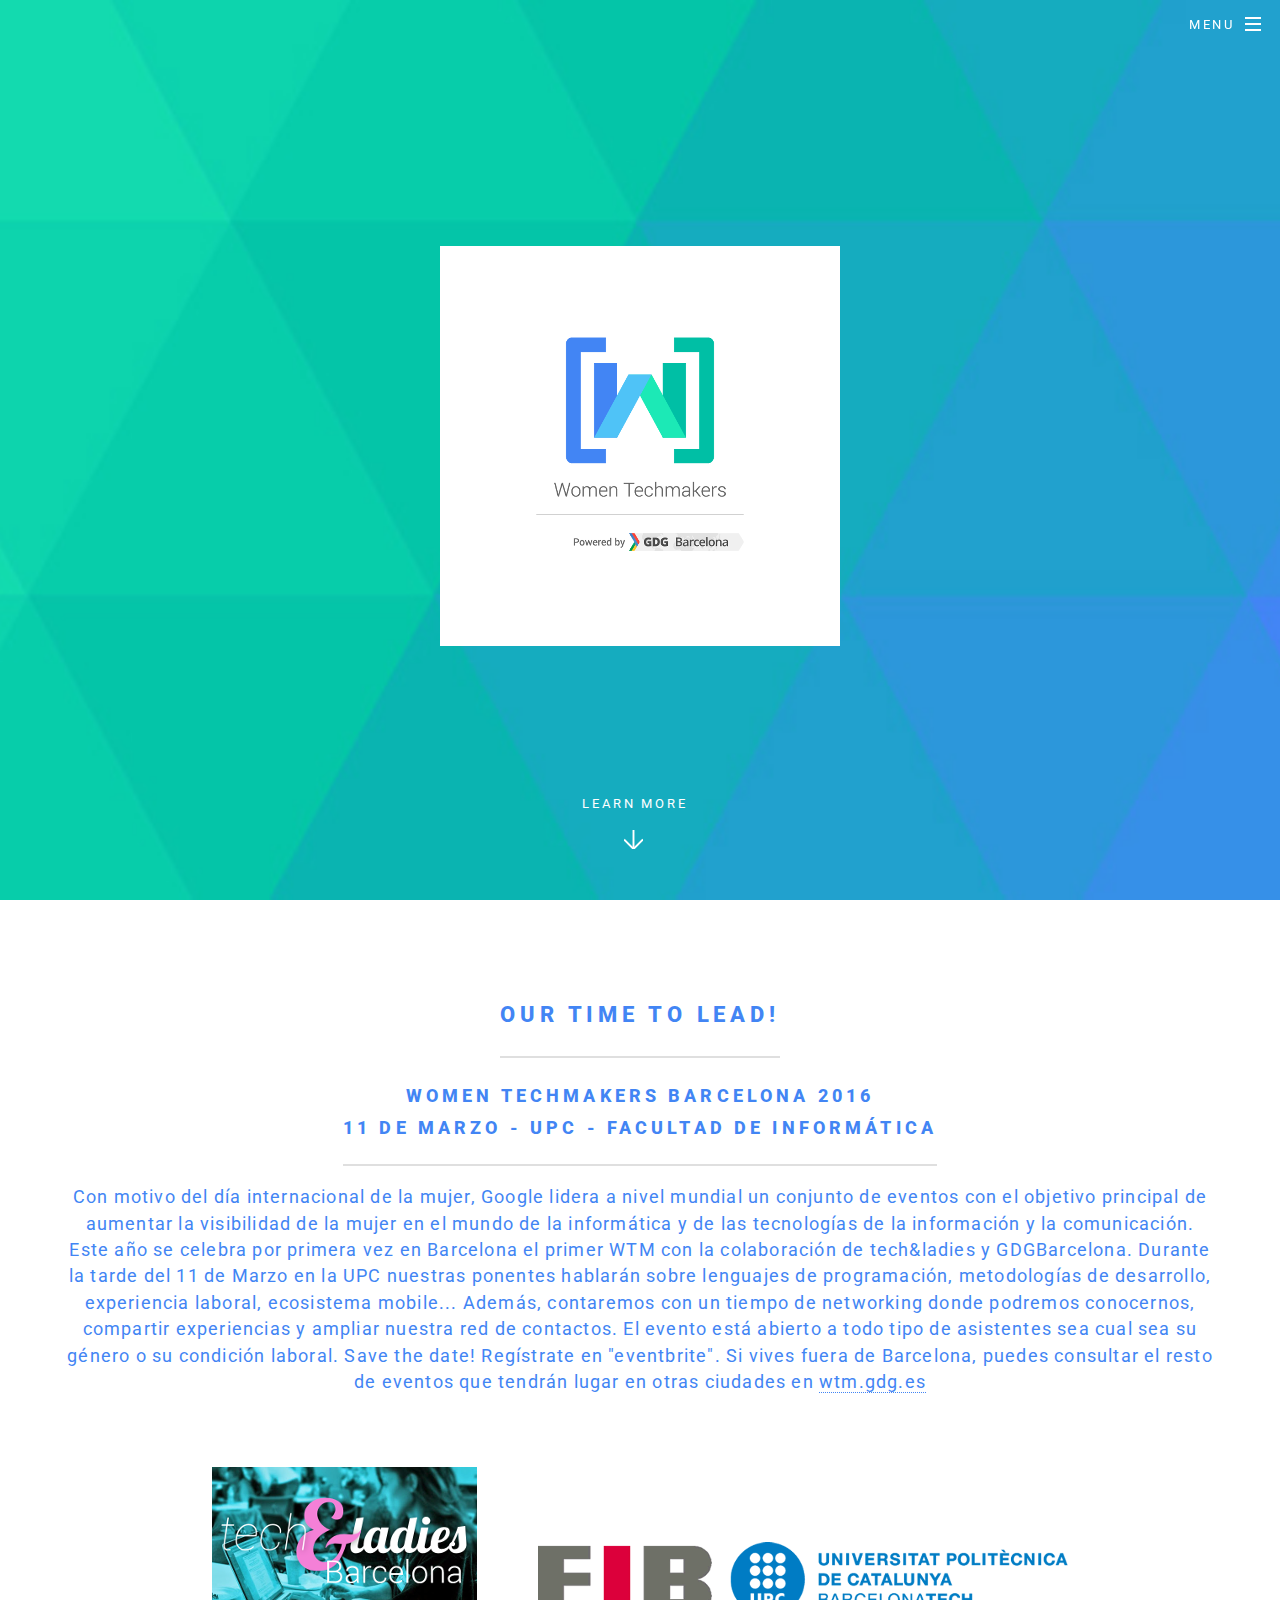
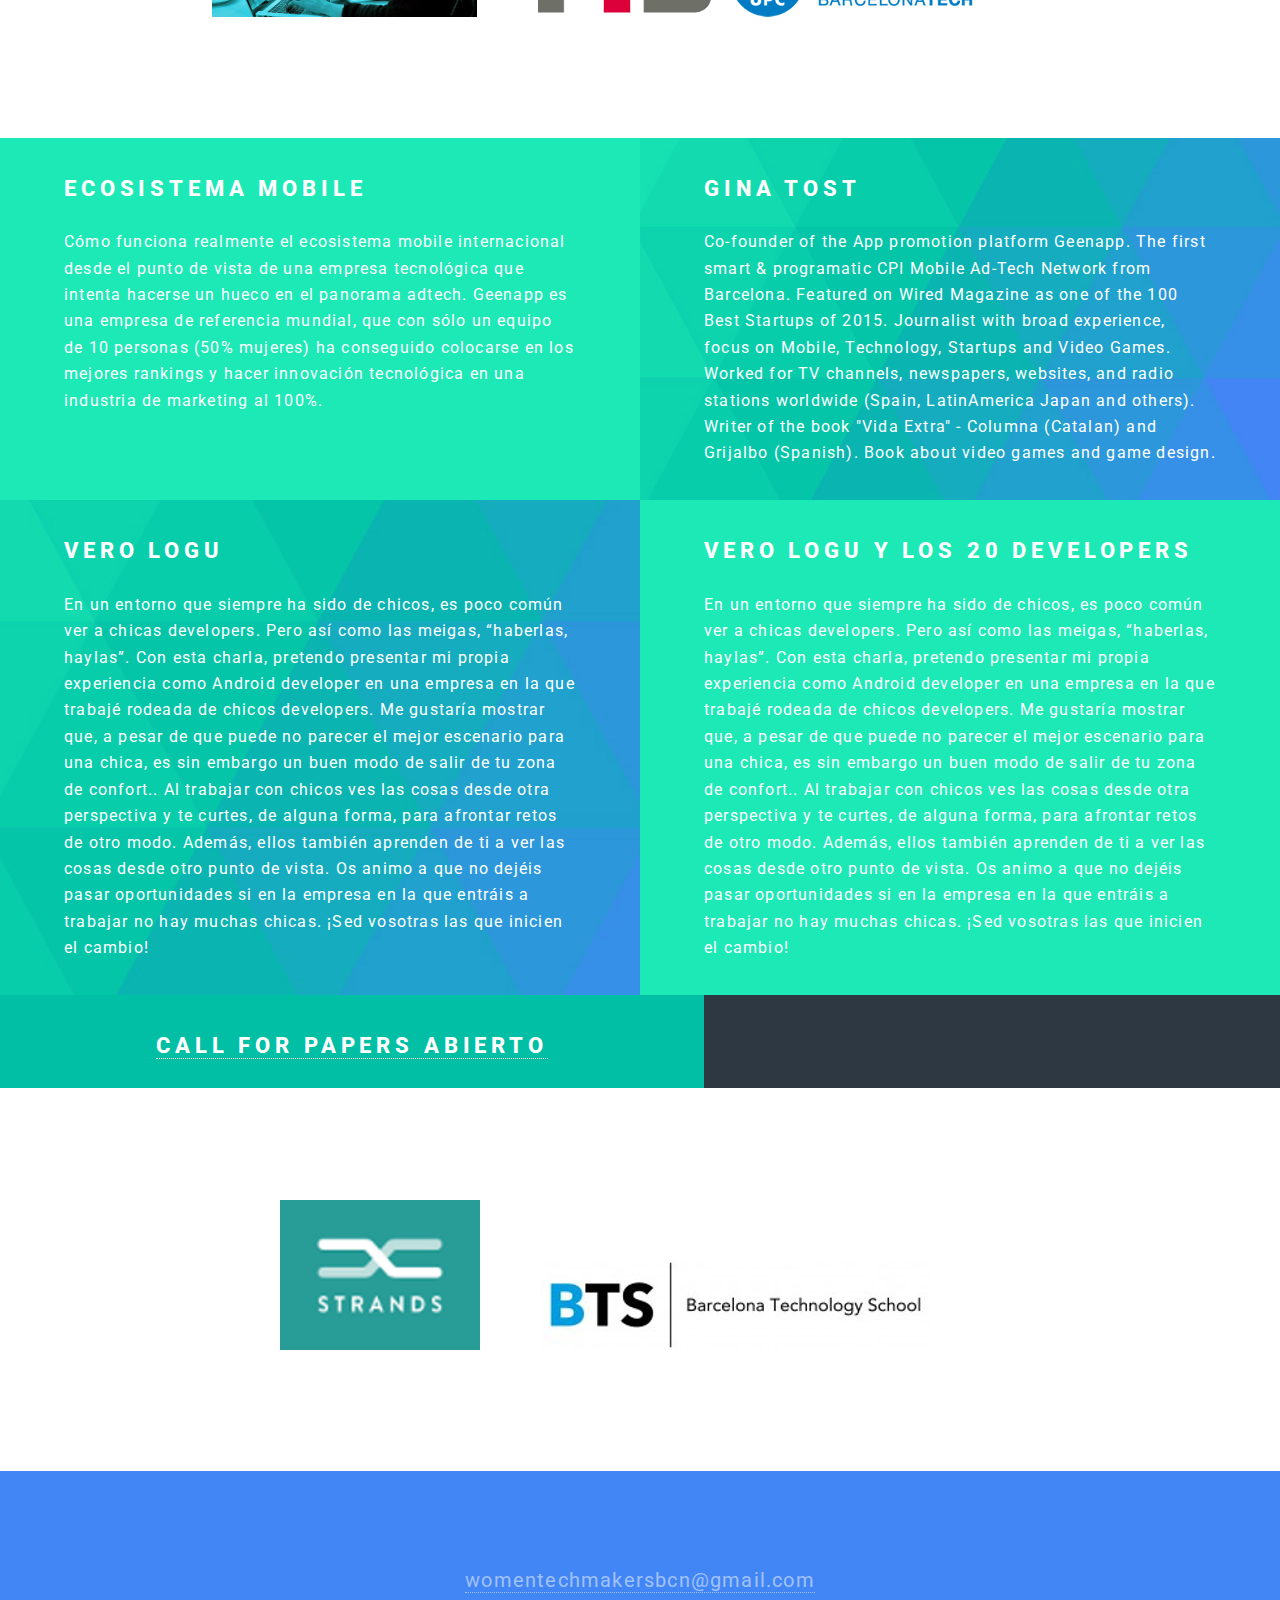
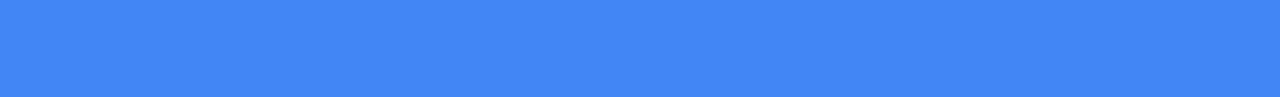
<file: index.html>
<!DOCTYPE HTML>
<!--
	Spectral by HTML5 UP
	html5up.net | @n33co
	Free for personal and commercial use under the CCA 3.0 license (html5up.net/license)
-->
<html>
	<head>
		<title>Women Techmakers Barcelona</title>
		<meta charset="utf-8" />
		<meta name="viewport" content="width=device-width, initial-scale=1" />
		<!--[if lte IE 8]><script src="assets/js/ie/html5shiv.js"></script><![endif]-->
		<link rel="stylesheet" href="assets/css/main.css" />
		<!--[if lte IE 8]><link rel="stylesheet" href="assets/css/ie8.css" /><![endif]-->
		<!--[if lte IE 9]><link rel="stylesheet" href="assets/css/ie9.css" /><![endif]-->
		<link href='https://fonts.googleapis.com/css?family=Roboto:400,700&subset=latin,latin-ext' rel='stylesheet' type='text/css'>
	</head>
	<body class="landing">

		<!-- Page Wrapper -->
			<div id="page-wrapper">

				<!-- Header -->
					<header id="header" class="alt">
						
						<nav id="nav">
							<ul>
								<li class="special">
									<a href="#menu" class="menuToggle"><span>Menu</span></a>
									<div id="menu">
										<ul>
											<li><a href="index.html">Home</a></li>
											<li><a href="generic.html">Call 4 Papers</a></li>
										</ul>
									</div>
								</li>
							</ul>
						</nav>
					</header>

				<!-- Banner -->
					<section id="banner">
						<div class="inner">
							<img src="images/wtmbcn_logo.png" class="wtmlogo" alt="" />
						</div>
						<a href="#one" class="more scrolly">Learn More</a>
					</section>

				<!-- One -->
					<section id="one" class="wrapper style1 special">
						<div class="inner">
							<header class="major">
								<h2>Our Time To Lead!</h2></br>
								<h3>Women Techmakers Barcelona 2016</br>
								11 de Marzo - UPC - Facultad de informática </h4>
								<p>Con motivo del día internacional de la mujer, Google lidera a nivel mundial un conjunto de eventos con el objetivo principal de aumentar la visibilidad de la 
mujer en el mundo de la informática y de las tecnologías de la información y la comunicación. Este año se celebra por primera vez en Barcelona el primer WTM 
con la colaboración de tech&ladies y GDGBarcelona. Durante la tarde del 11 de Marzo en la UPC nuestras ponentes hablarán sobre lenguajes de programación, 
metodologías de desarrollo, experiencia laboral, ecosistema mobile... Además, contaremos con un tiempo de networking donde podremos conocernos, compartir 
experiencias y ampliar nuestra red de contactos. El evento está abierto a todo tipo de asistentes sea cual sea su género o su condición laboral. Save the date! Regístrate en "eventbrite".
Si vives fuera de Barcelona, puedes consultar el resto de eventos que tendrán lugar en otras ciudades en <a href="http://wtm.gdg.es">wtm.gdg.es</a>
</p>
							</header>
							<ul class="icons major">
								<li><img src="images/techandladiesbcn.png" class="img-logo-techladies" /></li>
								<li><img src="images/fib-upc-logo1.png"  class="img-logo-fib"/></li>
							</ul>
						</div>
					</section>

				<!-- Two -->
					<section id="two" class="wrapper alt style2">
						<section class="spotlight">
							<div class="content talk">
								<h2>Ecosistema mobile</h2>
								<p>Cómo funciona realmente el ecosistema mobile internacional desde el punto de vista de una empresa tecnológica que intenta hacerse un hueco en el panorama adtech.
Geenapp es una empresa de referencia mundial, que con sólo un equipo de 10 personas (50% mujeres) ha conseguido colocarse en los mejores rankings y hacer innovación tecnológica en una industria de marketing al 100%.</p>
							</div>
							<div class="content biography">
								<h2>Gina Tost</h2>
								<p>Co-founder of the App promotion platform Geenapp. The first smart & programatic CPI Mobile Ad-Tech Network from Barcelona. Featured on Wired Magazine as one of the 100 Best Startups of 2015.
Journalist with broad experience, focus on Mobile, Technology, Startups and Video Games. Worked for TV channels, newspapers, websites, and radio stations worldwide (Spain, LatinAmerica Japan and others). 
Writer of the book "Vida Extra" - Columna (Catalan) and Grijalbo (Spanish). Book about video games and game design.</p>
							</div>
						</section>
						<section class="spotlight">
							<div class="content talk">
								<h2>Vero LoGu y los 20 developers</h2>
								<p>En un entorno que siempre ha sido de chicos, es poco común ver a chicas developers. Pero así como las meigas, “haberlas, haylas”.
Con esta charla, pretendo presentar mi propia experiencia como Android developer en una empresa en la que trabajé rodeada de chicos developers.
Me gustaría mostrar que, a pesar de que puede no parecer el mejor escenario para una chica, es sin embargo un buen modo de salir de tu zona de confort.. 
Al trabajar con chicos ves las cosas desde otra perspectiva y te curtes, de alguna forma, para afrontar retos de otro modo. 
Además, ellos también aprenden de ti a ver las cosas desde otro punto de vista. 
Os animo a que no dejéis pasar oportunidades si en la empresa en la que entráis a trabajar no hay muchas chicas. ¡Sed vosotras las que inicien el cambio!</p>
							</div>
							<div class="content biography">
								<h2>Vero LoGu</h2>
								<p>En un entorno que siempre ha sido de chicos, es poco común ver a chicas developers. Pero así como las meigas, “haberlas, haylas”.
Con esta charla, pretendo presentar mi propia experiencia como Android developer en una empresa en la que trabajé rodeada de chicos developers.
Me gustaría mostrar que, a pesar de que puede no parecer el mejor escenario para una chica, es sin embargo un buen modo de salir de tu zona de confort.. 
Al trabajar con chicos ves las cosas desde otra perspectiva y te curtes, de alguna forma, para afrontar retos de otro modo. 
Además, ellos también aprenden de ti a ver las cosas desde otro punto de vista. 
Os animo a que no dejéis pasar oportunidades si en la empresa en la que entráis a trabajar no hay muchas chicas. ¡Sed vosotras las que inicien el cambio!</p>
							</div>
						</section>
						<section class="spotlight call4papers">
							<div class="content call4papers-content">
								<h2><a href="generic.html">Call for papers abierto</a></h2>
								
							</div>
							<!-- <div class="content biography">
								<h2>Biography<br />
								sed condimentum</h2>
								<p>Aliquam ut ex ut augue consectetur interdum. Donec hendrerit imperdiet. Mauris eleifend fringilla nullam aenean mi ligula.</p>
							</div> -->
						</section>
					</section>

				<!-- Three -->
					

				<!-- CTA -->
					<section id="cta" class="wrapper style4">
						<div class="inner">
							<ul class="icons major">
								<li><img src="images/Strands-logo.png" class="img-logo-strands"/></li>
								<li><img src="images/bts.jpg" class="img-logo-bts"/></li>
							</ul>
						</div>	
					</section>

				<!-- Footer -->
					<footer id="footer">
						<ul class="icons">
							<li><a href="mailto:womentechmakersbcn@gmail.com" target="_blank">womentechmakersbcn@gmail.com</a></li>
						</ul>
					</footer>

			</div>

		<!-- Scripts -->
			<script src="assets/js/jquery.min.js"></script>
			<script src="assets/js/jquery.scrollex.min.js"></script>
			<script src="assets/js/jquery.scrolly.min.js"></script>
			<script src="assets/js/skel.min.js"></script>
			<script src="assets/js/util.js"></script>
			<!--[if lte IE 8]><script src="assets/js/ie/respond.min.js"></script><![endif]-->
			<script src="assets/js/main.js"></script>

	</body>
</html>
</file>
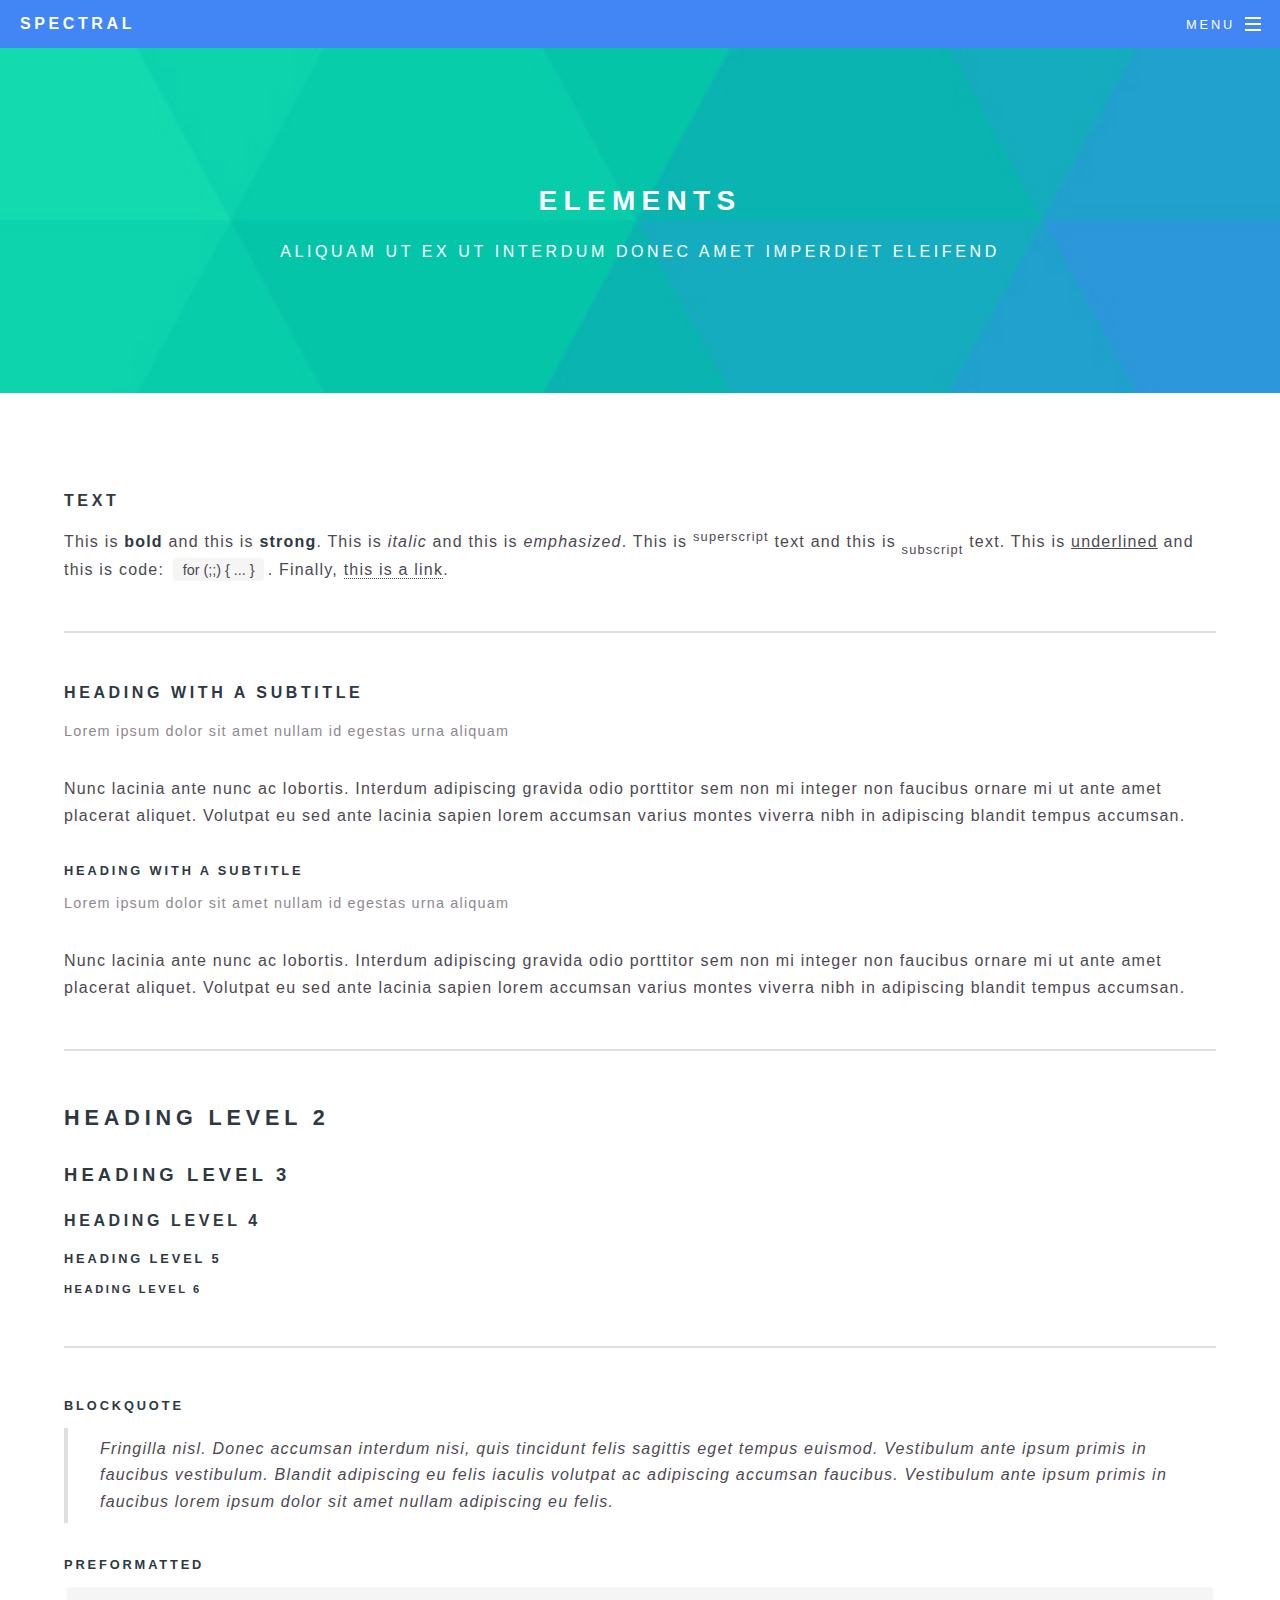
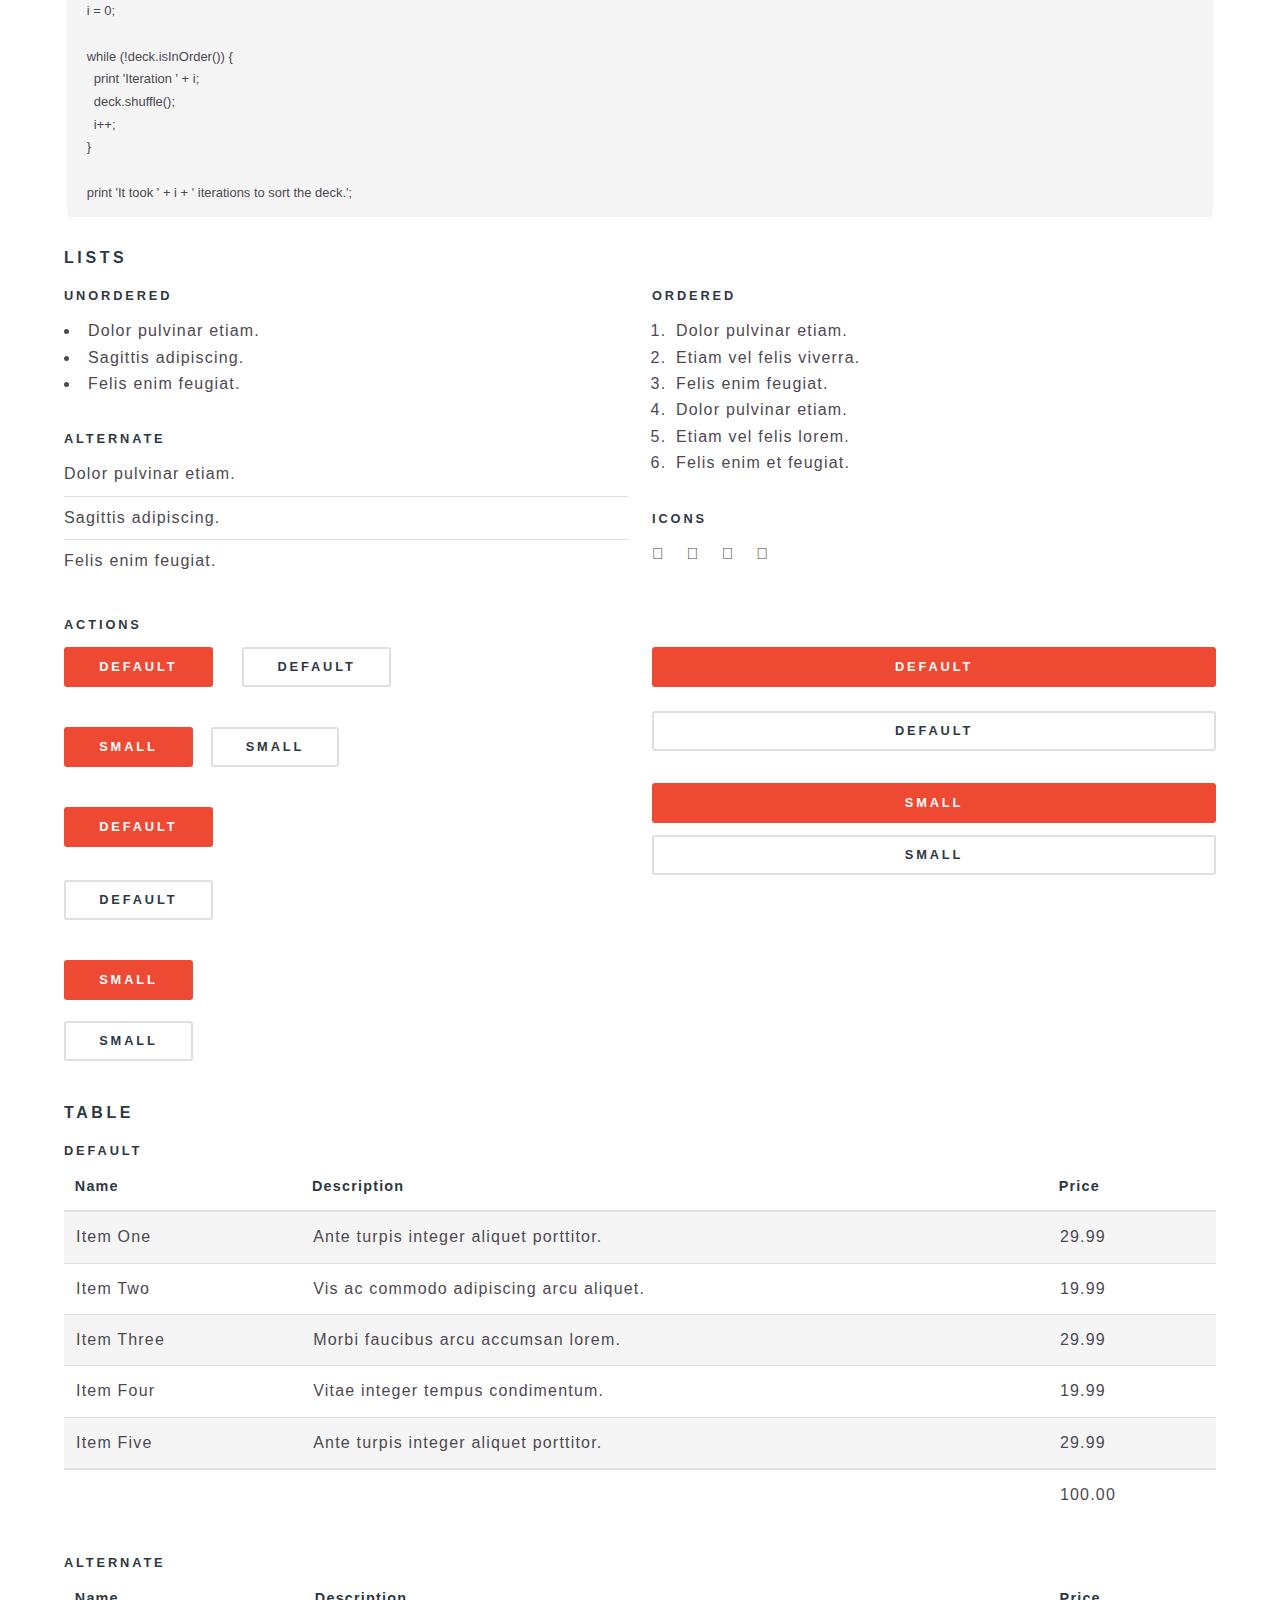
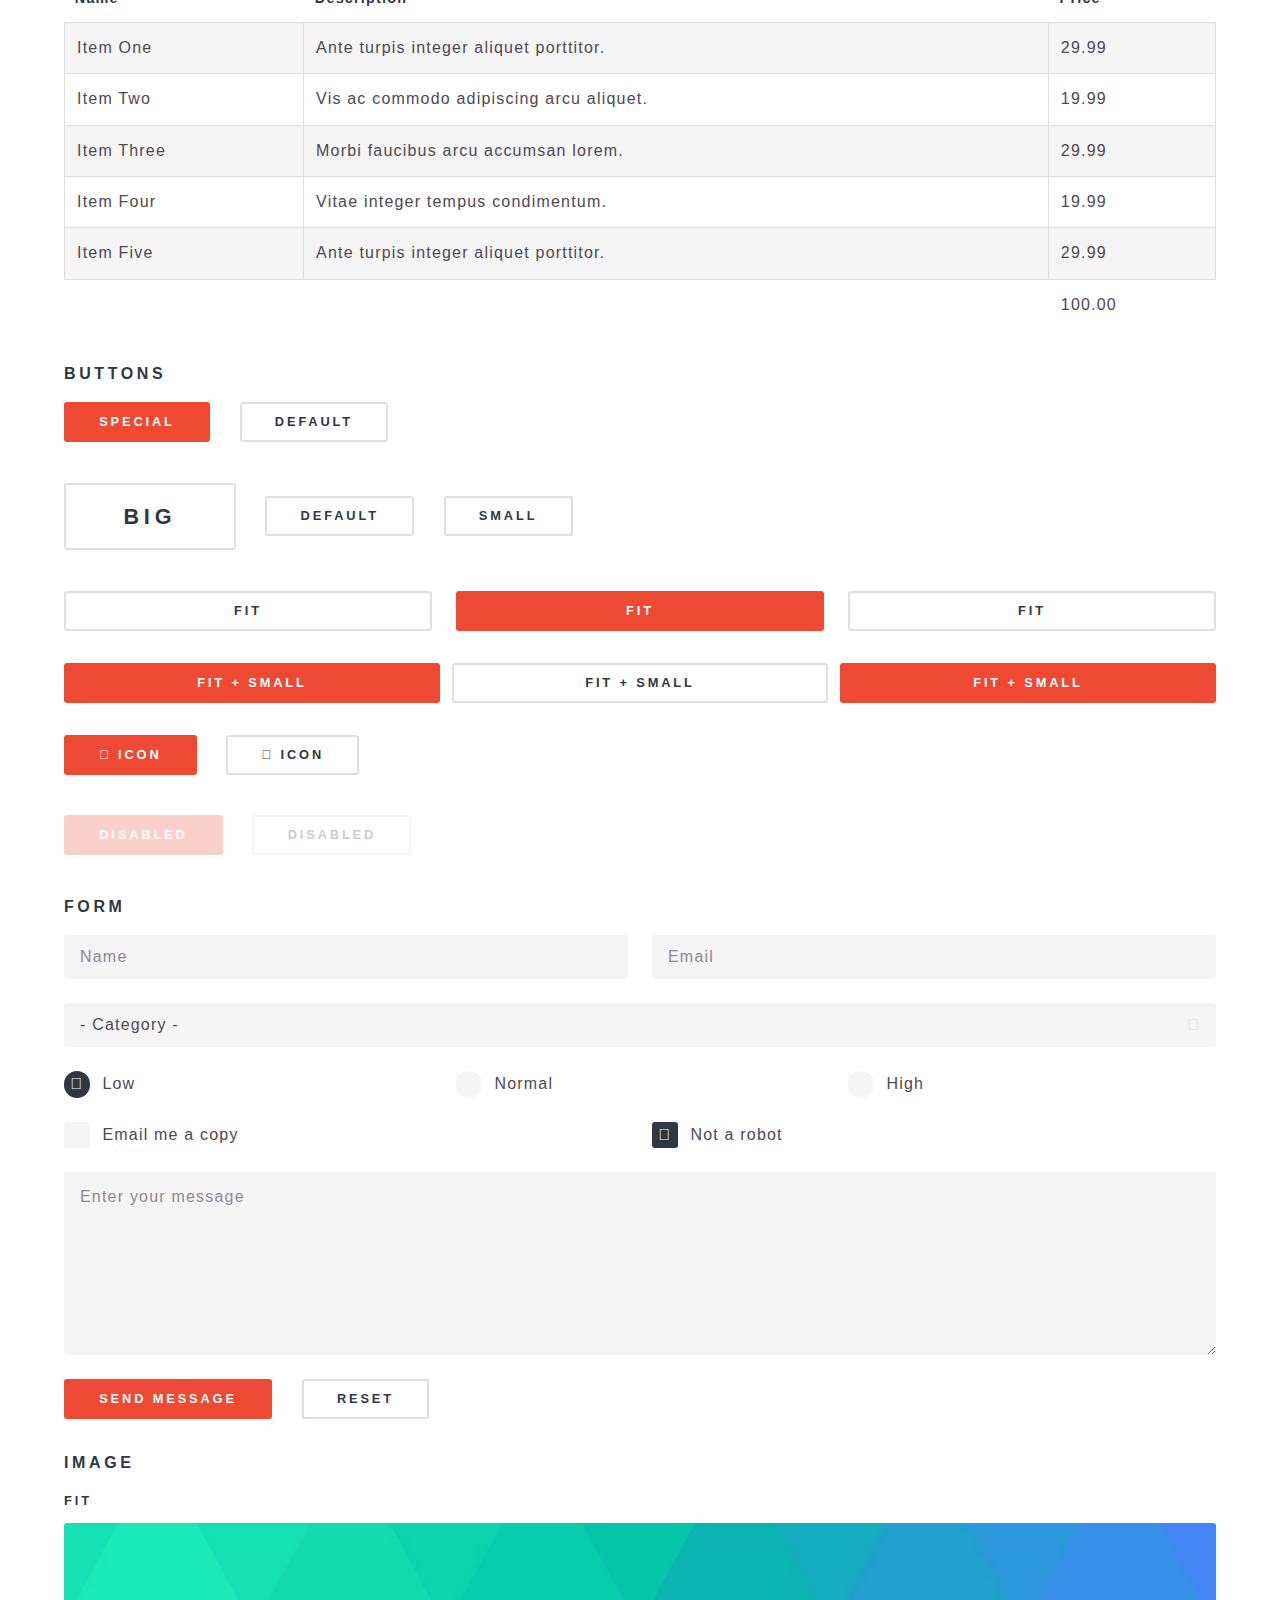
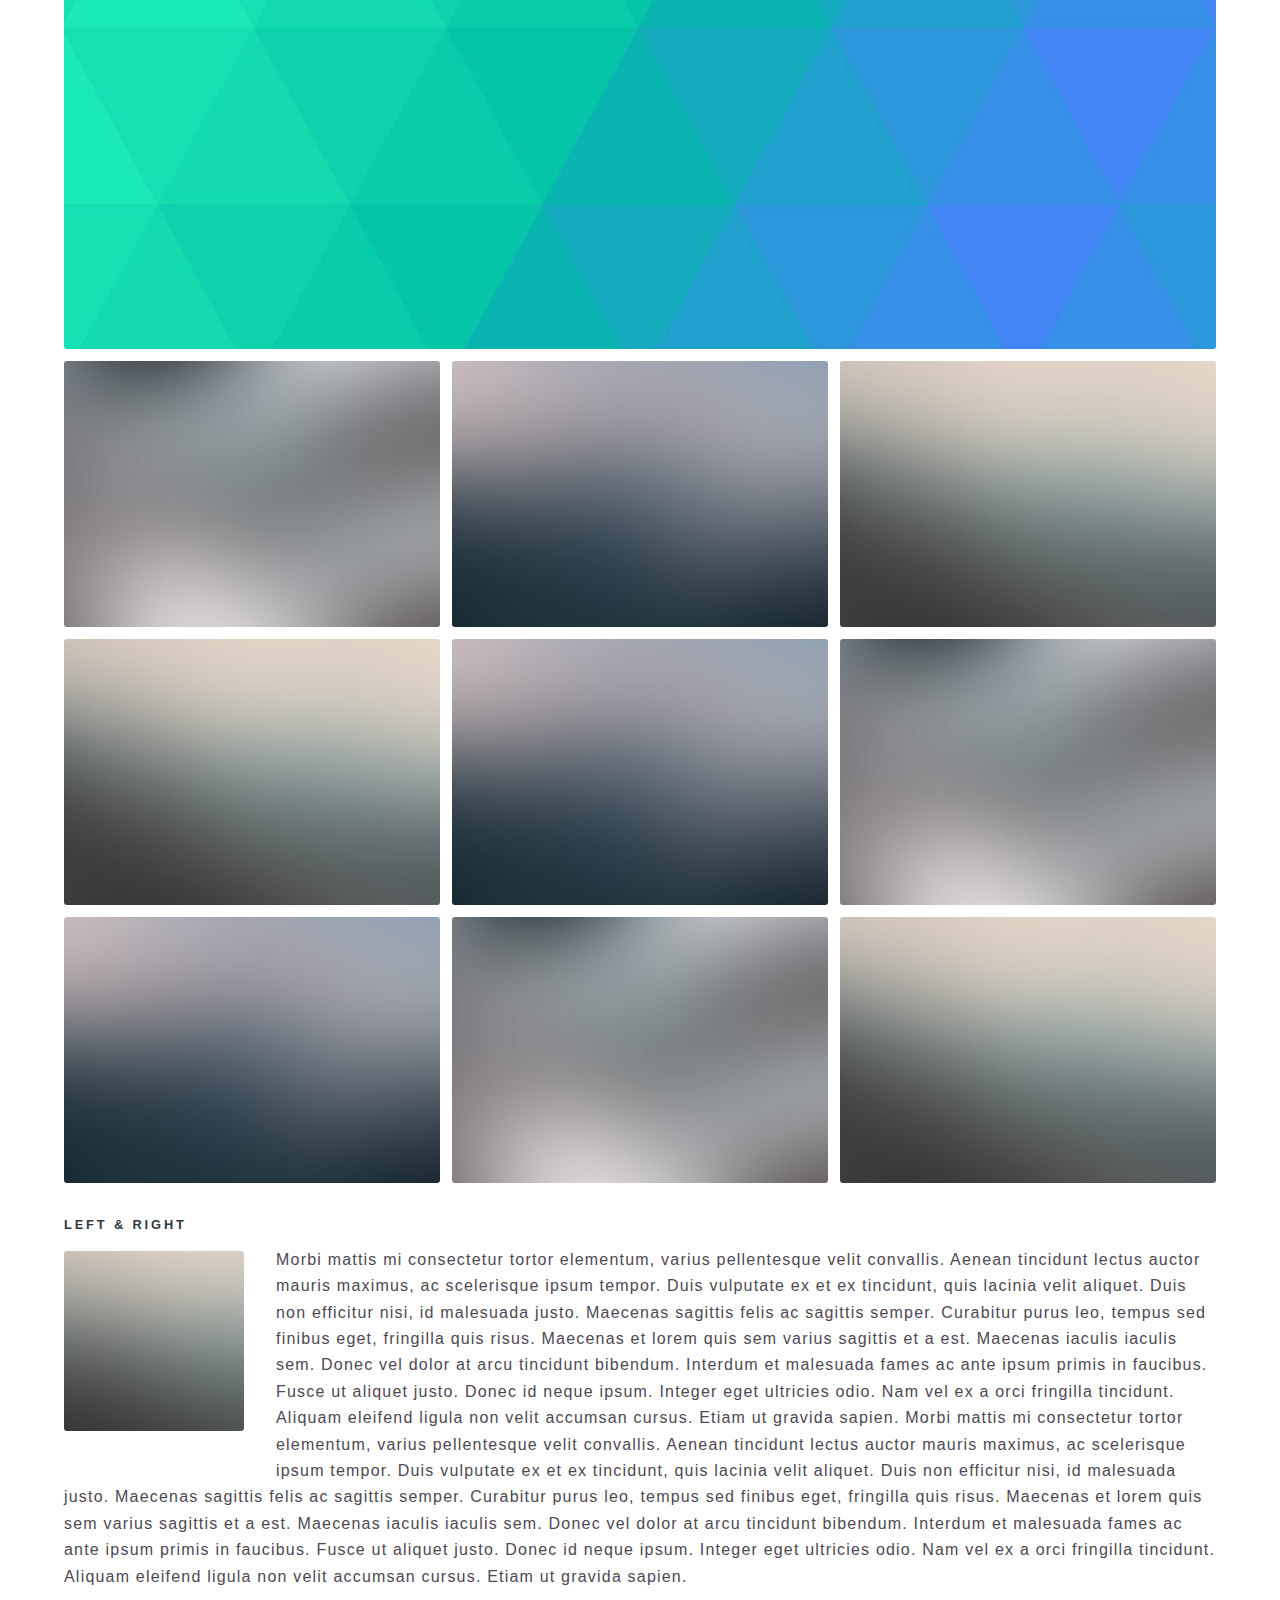
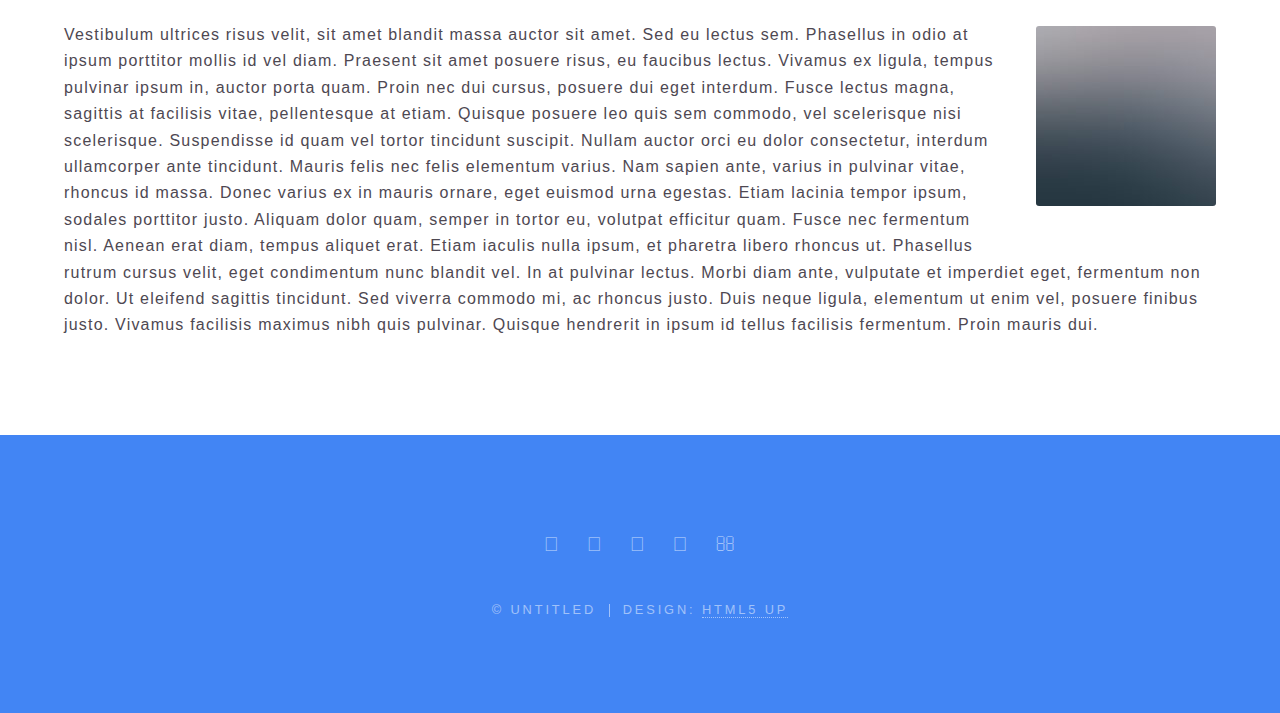
<file: elements.html>
<!DOCTYPE HTML>
<!--
	Spectral by HTML5 UP
	html5up.net | @n33co
	Free for personal and commercial use under the CCA 3.0 license (html5up.net/license)
-->
<html>
	<head>
		<title>Elements - Spectral by HTML5 UP</title>
		<meta charset="utf-8" />
		<meta name="viewport" content="width=device-width, initial-scale=1" />
		<!--[if lte IE 8]><script src="assets/js/ie/html5shiv.js"></script><![endif]-->
		<link rel="stylesheet" href="assets/css/main.css" />
		<!--[if lte IE 8]><link rel="stylesheet" href="assets/css/ie8.css" /><![endif]-->
		<!--[if lte IE 9]><link rel="stylesheet" href="assets/css/ie9.css" /><![endif]-->
	</head>
	<body>

		<!-- Page Wrapper -->
			<div id="page-wrapper">

				<!-- Header -->
					<header id="header">
						<h1><a href="index.html">Spectral</a></h1>
						<nav id="nav">
							<ul>
								<li class="special">
									<a href="#menu" class="menuToggle"><span>Menu</span></a>
									<div id="menu">
										<ul>
											<li><a href="index.html">Home</a></li>
											<li><a href="generic.html">Call 4 Papers</a></li>
											<li><a href="elements.html">Elements</a></li>
											<li><a href="#">Sign Up</a></li>
											<li><a href="#">Log In</a></li>
										</ul>
									</div>
								</li>
							</ul>
						</nav>
					</header>

				<!-- Main -->
					<article id="main">
						<header>
							<h2>Elements</h2>
							<p>Aliquam ut ex ut interdum donec amet imperdiet eleifend</p>
						</header>
						<section class="wrapper style5">
							<div class="inner">

								<section>
									<h4>Text</h4>
									<p>This is <b>bold</b> and this is <strong>strong</strong>. This is <i>italic</i> and this is <em>emphasized</em>.
									This is <sup>superscript</sup> text and this is <sub>subscript</sub> text.
									This is <u>underlined</u> and this is code: <code>for (;;) { ... }</code>. Finally, <a href="#">this is a link</a>.</p>
									<hr />
									<header>
										<h4>Heading with a Subtitle</h4>
										<p>Lorem ipsum dolor sit amet nullam id egestas urna aliquam</p>
									</header>
									<p>Nunc lacinia ante nunc ac lobortis. Interdum adipiscing gravida odio porttitor sem non mi integer non faucibus ornare mi ut ante amet placerat aliquet. Volutpat eu sed ante lacinia sapien lorem accumsan varius montes viverra nibh in adipiscing blandit tempus accumsan.</p>
									<header>
										<h5>Heading with a Subtitle</h5>
										<p>Lorem ipsum dolor sit amet nullam id egestas urna aliquam</p>
									</header>
									<p>Nunc lacinia ante nunc ac lobortis. Interdum adipiscing gravida odio porttitor sem non mi integer non faucibus ornare mi ut ante amet placerat aliquet. Volutpat eu sed ante lacinia sapien lorem accumsan varius montes viverra nibh in adipiscing blandit tempus accumsan.</p>
									<hr />
									<h2>Heading Level 2</h2>
									<h3>Heading Level 3</h3>
									<h4>Heading Level 4</h4>
									<h5>Heading Level 5</h5>
									<h6>Heading Level 6</h6>
									<hr />
									<h5>Blockquote</h5>
									<blockquote>Fringilla nisl. Donec accumsan interdum nisi, quis tincidunt felis sagittis eget tempus euismod. Vestibulum ante ipsum primis in faucibus vestibulum. Blandit adipiscing eu felis iaculis volutpat ac adipiscing accumsan faucibus. Vestibulum ante ipsum primis in faucibus lorem ipsum dolor sit amet nullam adipiscing eu felis.</blockquote>
									<h5>Preformatted</h5>
									<pre><code>i = 0;

while (!deck.isInOrder()) {
  print 'Iteration ' + i;
  deck.shuffle();
  i++;
}

print 'It took ' + i + ' iterations to sort the deck.';</code></pre>
								</section>

								<section>
									<h4>Lists</h4>
									<div class="row">
										<div class="6u 12u$(medium)">
											<h5>Unordered</h5>
											<ul>
												<li>Dolor pulvinar etiam.</li>
												<li>Sagittis adipiscing.</li>
												<li>Felis enim feugiat.</li>
											</ul>
											<h5>Alternate</h5>
											<ul class="alt">
												<li>Dolor pulvinar etiam.</li>
												<li>Sagittis adipiscing.</li>
												<li>Felis enim feugiat.</li>
											</ul>
										</div>
										<div class="6u$ 12u$(medium)">
											<h5>Ordered</h5>
											<ol>
												<li>Dolor pulvinar etiam.</li>
												<li>Etiam vel felis viverra.</li>
												<li>Felis enim feugiat.</li>
												<li>Dolor pulvinar etiam.</li>
												<li>Etiam vel felis lorem.</li>
												<li>Felis enim et feugiat.</li>
											</ol>
											<h5>Icons</h5>
											<ul class="icons">
												<li><a href="#" class="icon fa-twitter"><span class="label">Twitter</span></a></li>
												<li><a href="#" class="icon fa-facebook"><span class="label">Facebook</span></a></li>
												<li><a href="#" class="icon fa-instagram"><span class="label">Instagram</span></a></li>
												<li><a href="#" class="icon fa-github"><span class="label">Github</span></a></li>
											</ul>
										</div>
									</div>
									<h5>Actions</h5>
									<div class="row">
										<div class="6u 12u$(medium)">
											<ul class="actions">
												<li><a href="#" class="button special">Default</a></li>
												<li><a href="#" class="button">Default</a></li>
											</ul>
											<ul class="actions small">
												<li><a href="#" class="button special small">Small</a></li>
												<li><a href="#" class="button small">Small</a></li>
											</ul>
											<ul class="actions vertical">
												<li><a href="#" class="button special">Default</a></li>
												<li><a href="#" class="button">Default</a></li>
											</ul>
											<ul class="actions vertical small">
												<li><a href="#" class="button special small">Small</a></li>
												<li><a href="#" class="button small">Small</a></li>
											</ul>
										</div>
										<div class="6u 12u$(medium)">
											<ul class="actions vertical">
												<li><a href="#" class="button special fit">Default</a></li>
												<li><a href="#" class="button fit">Default</a></li>
											</ul>
											<ul class="actions vertical small">
												<li><a href="#" class="button special small fit">Small</a></li>
												<li><a href="#" class="button small fit">Small</a></li>
											</ul>
										</div>
									</div>
								</section>

								<section>
									<h4>Table</h4>
									<h5>Default</h5>
									<div class="table-wrapper">
										<table>
											<thead>
												<tr>
													<th>Name</th>
													<th>Description</th>
													<th>Price</th>
												</tr>
											</thead>
											<tbody>
												<tr>
													<td>Item One</td>
													<td>Ante turpis integer aliquet porttitor.</td>
													<td>29.99</td>
												</tr>
												<tr>
													<td>Item Two</td>
													<td>Vis ac commodo adipiscing arcu aliquet.</td>
													<td>19.99</td>
												</tr>
												<tr>
													<td>Item Three</td>
													<td> Morbi faucibus arcu accumsan lorem.</td>
													<td>29.99</td>
												</tr>
												<tr>
													<td>Item Four</td>
													<td>Vitae integer tempus condimentum.</td>
													<td>19.99</td>
												</tr>
												<tr>
													<td>Item Five</td>
													<td>Ante turpis integer aliquet porttitor.</td>
													<td>29.99</td>
												</tr>
											</tbody>
											<tfoot>
												<tr>
													<td colspan="2"></td>
													<td>100.00</td>
												</tr>
											</tfoot>
										</table>
									</div>

									<h5>Alternate</h5>
									<div class="table-wrapper">
										<table class="alt">
											<thead>
												<tr>
													<th>Name</th>
													<th>Description</th>
													<th>Price</th>
												</tr>
											</thead>
											<tbody>
												<tr>
													<td>Item One</td>
													<td>Ante turpis integer aliquet porttitor.</td>
													<td>29.99</td>
												</tr>
												<tr>
													<td>Item Two</td>
													<td>Vis ac commodo adipiscing arcu aliquet.</td>
													<td>19.99</td>
												</tr>
												<tr>
													<td>Item Three</td>
													<td> Morbi faucibus arcu accumsan lorem.</td>
													<td>29.99</td>
												</tr>
												<tr>
													<td>Item Four</td>
													<td>Vitae integer tempus condimentum.</td>
													<td>19.99</td>
												</tr>
												<tr>
													<td>Item Five</td>
													<td>Ante turpis integer aliquet porttitor.</td>
													<td>29.99</td>
												</tr>
											</tbody>
											<tfoot>
												<tr>
													<td colspan="2"></td>
													<td>100.00</td>
												</tr>
											</tfoot>
										</table>
									</div>
								</section>

								<section>
									<h4>Buttons</h4>
									<ul class="actions">
										<li><a href="#" class="button special">Special</a></li>
										<li><a href="#" class="button">Default</a></li>
									</ul>
									<ul class="actions">
										<li><a href="#" class="button big">Big</a></li>
										<li><a href="#" class="button">Default</a></li>
										<li><a href="#" class="button small">Small</a></li>
									</ul>
									<ul class="actions fit">
										<li><a href="#" class="button fit">Fit</a></li>
										<li><a href="#" class="button special fit">Fit</a></li>
										<li><a href="#" class="button fit">Fit</a></li>
									</ul>
									<ul class="actions fit small">
										<li><a href="#" class="button special fit small">Fit + Small</a></li>
										<li><a href="#" class="button fit small">Fit + Small</a></li>
										<li><a href="#" class="button special fit small">Fit + Small</a></li>
									</ul>
									<ul class="actions">
										<li><a href="#" class="button special icon fa-download">Icon</a></li>
										<li><a href="#" class="button icon fa-download">Icon</a></li>
									</ul>
									<ul class="actions">
										<li><span class="button special disabled">Disabled</span></li>
										<li><span class="button disabled">Disabled</span></li>
									</ul>
								</section>

								<section>
									<h4>Form</h4>
									<form method="post" action="#">
										<div class="row uniform">
											<div class="6u 12u$(xsmall)">
												<input type="text" name="demo-name" id="demo-name" value="" placeholder="Name" />
											</div>
											<div class="6u$ 12u$(xsmall)">
												<input type="email" name="demo-email" id="demo-email" value="" placeholder="Email" />
											</div>
											<div class="12u$">
												<div class="select-wrapper">
													<select name="demo-category" id="demo-category">
														<option value="">- Category -</option>
														<option value="1">Manufacturing</option>
														<option value="1">Shipping</option>
														<option value="1">Administration</option>
														<option value="1">Human Resources</option>
													</select>
												</div>
											</div>
											<div class="4u 12u$(small)">
												<input type="radio" id="demo-priority-low" name="demo-priority" checked>
												<label for="demo-priority-low">Low</label>
											</div>
											<div class="4u 12u$(small)">
												<input type="radio" id="demo-priority-normal" name="demo-priority">
												<label for="demo-priority-normal">Normal</label>
											</div>
											<div class="4u$ 12u$(small)">
												<input type="radio" id="demo-priority-high" name="demo-priority">
												<label for="demo-priority-high">High</label>
											</div>
											<div class="6u 12u$(small)">
												<input type="checkbox" id="demo-copy" name="demo-copy">
												<label for="demo-copy">Email me a copy</label>
											</div>
											<div class="6u$ 12u$(small)">
												<input type="checkbox" id="demo-human" name="demo-human" checked>
												<label for="demo-human">Not a robot</label>
											</div>
											<div class="12u$">
												<textarea name="demo-message" id="demo-message" placeholder="Enter your message" rows="6"></textarea>
											</div>
											<div class="12u$">
												<ul class="actions">
													<li><input type="submit" value="Send Message" class="special" /></li>
													<li><input type="reset" value="Reset" /></li>
												</ul>
											</div>
										</div>
									</form>
								</section>

								<section>
									<h4>Image</h4>
									<h5>Fit</h5>
									<div class="box alt">
										<div class="row uniform 50%">
											<div class="12u"><span class="image fit"><img src="images/banner.jpg" alt="" /></span></div>
											<div class="4u"><span class="image fit"><img src="images/pic01.jpg" alt="" /></span></div>
											<div class="4u"><span class="image fit"><img src="images/pic02.jpg" alt="" /></span></div>
											<div class="4u"><span class="image fit"><img src="images/pic03.jpg" alt="" /></span></div>
											<div class="4u"><span class="image fit"><img src="images/pic03.jpg" alt="" /></span></div>
											<div class="4u"><span class="image fit"><img src="images/pic02.jpg" alt="" /></span></div>
											<div class="4u"><span class="image fit"><img src="images/pic01.jpg" alt="" /></span></div>
											<div class="4u"><span class="image fit"><img src="images/pic02.jpg" alt="" /></span></div>
											<div class="4u"><span class="image fit"><img src="images/pic01.jpg" alt="" /></span></div>
											<div class="4u"><span class="image fit"><img src="images/pic03.jpg" alt="" /></span></div>
										</div>
									</div>
									<h5>Left &amp; Right</h5>
									<p><span class="image left"><img src="images/pic04.jpg" alt="" /></span>Morbi mattis mi consectetur tortor elementum, varius pellentesque velit convallis. Aenean tincidunt lectus auctor mauris maximus, ac scelerisque ipsum tempor. Duis vulputate ex et ex tincidunt, quis lacinia velit aliquet. Duis non efficitur nisi, id malesuada justo. Maecenas sagittis felis ac sagittis semper. Curabitur purus leo, tempus sed finibus eget, fringilla quis risus. Maecenas et lorem quis sem varius sagittis et a est. Maecenas iaculis iaculis sem. Donec vel dolor at arcu tincidunt bibendum. Interdum et malesuada fames ac ante ipsum primis in faucibus. Fusce ut aliquet justo. Donec id neque ipsum. Integer eget ultricies odio. Nam vel ex a orci fringilla tincidunt. Aliquam eleifend ligula non velit accumsan cursus. Etiam ut gravida sapien. Morbi mattis mi consectetur tortor elementum, varius pellentesque velit convallis. Aenean tincidunt lectus auctor mauris maximus, ac scelerisque ipsum tempor. Duis vulputate ex et ex tincidunt, quis lacinia velit aliquet. Duis non efficitur nisi, id malesuada justo. Maecenas sagittis felis ac sagittis semper. Curabitur purus leo, tempus sed finibus eget, fringilla quis risus. Maecenas et lorem quis sem varius sagittis et a est. Maecenas iaculis iaculis sem. Donec vel dolor at arcu tincidunt bibendum. Interdum et malesuada fames ac ante ipsum primis in faucibus. Fusce ut aliquet justo. Donec id neque ipsum. Integer eget ultricies odio. Nam vel ex a orci fringilla tincidunt. Aliquam eleifend ligula non velit accumsan cursus. Etiam ut gravida sapien.</p>
									<p><span class="image right"><img src="images/pic05.jpg" alt="" /></span>Vestibulum ultrices risus velit, sit amet blandit massa auctor sit amet. Sed eu lectus sem. Phasellus in odio at ipsum porttitor mollis id vel diam. Praesent sit amet posuere risus, eu faucibus lectus. Vivamus ex ligula, tempus pulvinar ipsum in, auctor porta quam. Proin nec dui cursus, posuere dui eget interdum. Fusce lectus magna, sagittis at facilisis vitae, pellentesque at etiam. Quisque posuere leo quis sem commodo, vel scelerisque nisi scelerisque. Suspendisse id quam vel tortor tincidunt suscipit. Nullam auctor orci eu dolor consectetur, interdum ullamcorper ante tincidunt. Mauris felis nec felis elementum varius. Nam sapien ante, varius in pulvinar vitae, rhoncus id massa. Donec varius ex in mauris ornare, eget euismod urna egestas. Etiam lacinia tempor ipsum, sodales porttitor justo. Aliquam dolor quam, semper in tortor eu, volutpat efficitur quam. Fusce nec fermentum nisl. Aenean erat diam, tempus aliquet erat. Etiam iaculis nulla ipsum, et pharetra libero rhoncus ut. Phasellus rutrum cursus velit, eget condimentum nunc blandit vel. In at pulvinar lectus. Morbi diam ante, vulputate et imperdiet eget, fermentum non dolor. Ut eleifend sagittis tincidunt. Sed viverra commodo mi, ac rhoncus justo. Duis neque ligula, elementum ut enim vel, posuere finibus justo. Vivamus facilisis maximus nibh quis pulvinar. Quisque hendrerit in ipsum id tellus facilisis fermentum. Proin mauris dui.</p>
								</section>

							</div>
						</section>
					</article>

				<!-- Footer -->
					<footer id="footer">
						<ul class="icons">
							<li><a href="#" class="icon fa-twitter"><span class="label">Twitter</span></a></li>
							<li><a href="#" class="icon fa-facebook"><span class="label">Facebook</span></a></li>
							<li><a href="#" class="icon fa-instagram"><span class="label">Instagram</span></a></li>
							<li><a href="#" class="icon fa-dribbble"><span class="label">Dribbble</span></a></li>
							<li><a href="#" class="icon fa-envelope-o"><span class="label">Email</span></a></li>
						</ul>
						<ul class="copyright">
							<li>&copy; Untitled</li><li>Design: <a href="http://html5up.net">HTML5 UP</a></li>
						</ul>
					</footer>

			</div>

		<!-- Scripts -->
			<script src="assets/js/jquery.min.js"></script>
			<script src="assets/js/jquery.scrollex.min.js"></script>
			<script src="assets/js/jquery.scrolly.min.js"></script>
			<script src="assets/js/skel.min.js"></script>
			<script src="assets/js/util.js"></script>
			<!--[if lte IE 8]><script src="assets/js/ie/respond.min.js"></script><![endif]-->
			<script src="assets/js/main.js"></script>

	</body>
</html>
</file>
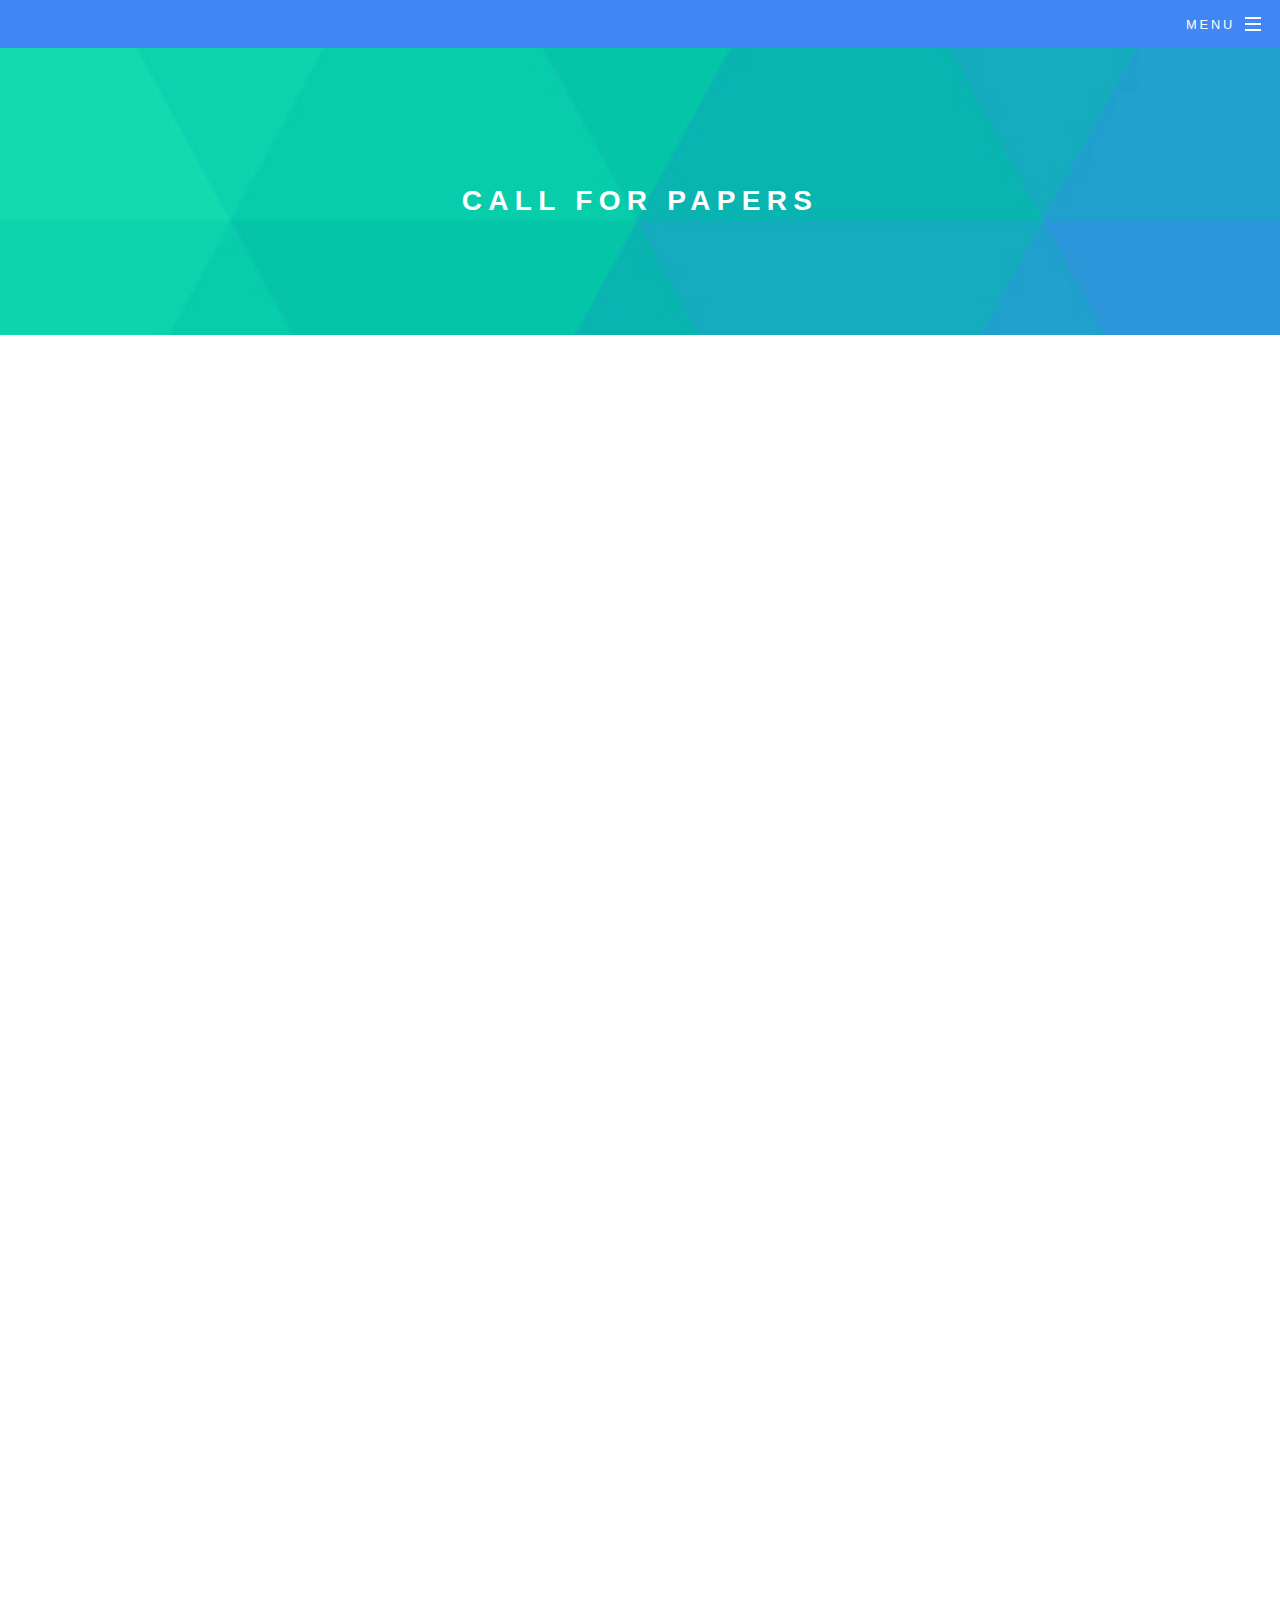
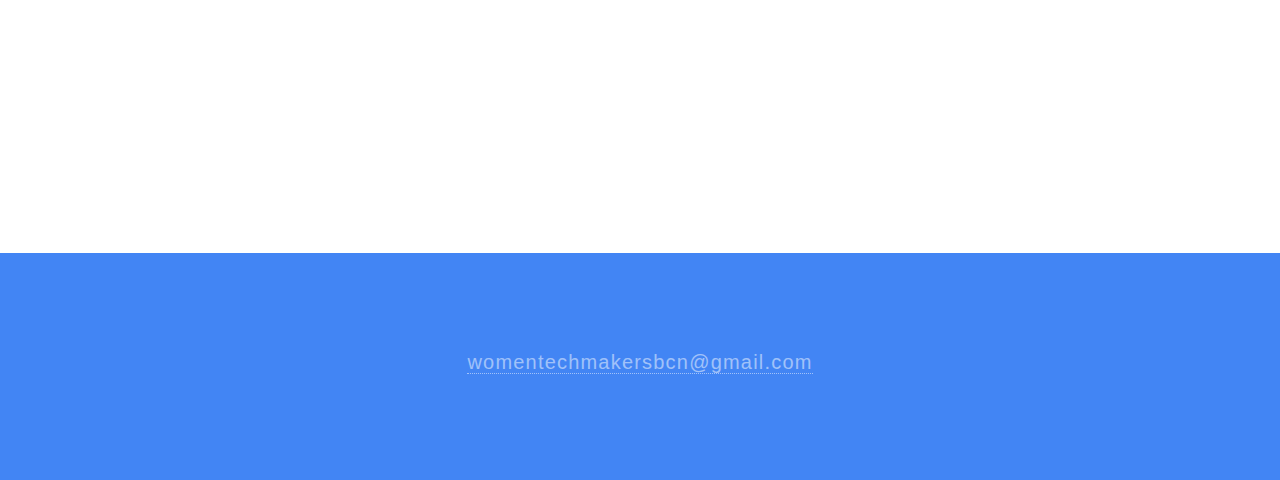
<file: generic.html>
<!DOCTYPE HTML>
<!--
	Spectral by HTML5 UP
	html5up.net | @n33co
	Free for personal and commercial use under the CCA 3.0 license (html5up.net/license)
-->
<html>
	<head>
		<title>Women Techmakers Barcelona - C4P</title>
		<meta charset="utf-8" />
		<meta name="viewport" content="width=device-width, initial-scale=1" />
		<!--[if lte IE 8]><script src="assets/js/ie/html5shiv.js"></script><![endif]-->
		<link rel="stylesheet" href="assets/css/main.css" />
		<!--[if lte IE 8]><link rel="stylesheet" href="assets/css/ie8.css" /><![endif]-->
		<!--[if lte IE 9]><link rel="stylesheet" href="assets/css/ie9.css" /><![endif]-->
	</head>
	<body>

		<!-- Page Wrapper -->
			<div id="page-wrapper">

				<!-- Header -->
					<header id="header">
						<nav id="nav">
							<ul>
								<li class="special">
									<a href="#menu" class="menuToggle"><span>Menu</span></a>
									<div id="menu">
										<ul>
											<li><a href="index.html">Home</a></li>
											<li><a href="generic.html">Call 4 Papers</a></li>
										</ul>
									</div>
								</li>
							</ul>
						</nav>
					</header>

				<!-- Main -->
					<article id="main">
						<header>
							<h2>CALL FOR PAPERS</h2>
						</header>
						<section class="wrapper style5">
							
							<div class="inner c4p">
	
								<iframe src="https://docs.google.com/forms/d/1jePmTwJjI0XET9qCMKI7rCiMw6naS-7ChRGlZH0oVLE/viewform?embedded=true"  class="c4p-form" frameborder="0" marginheight="0" marginwidth="0">Cargando...</iframe>
							</div>
						</section>
					</article>

				<!-- Footer -->
					<footer id="footer">
						<ul class="icons">
							<li><a href="mailto:womentechmakersbcn@gmail.com" target="_blank">womentechmakersbcn@gmail.com</a></li>
						</ul>
					</footer>

			</div>

		<!-- Scripts -->
			<script src="assets/js/jquery.min.js"></script>
			<script src="assets/js/jquery.scrollex.min.js"></script>
			<script src="assets/js/jquery.scrolly.min.js"></script>
			<script src="assets/js/skel.min.js"></script>
			<script src="assets/js/util.js"></script>
			<!--[if lte IE 8]><script src="assets/js/ie/respond.min.js"></script><![endif]-->
			<script src="assets/js/main.js"></script>

	</body>
</html>
</file>
<file: assets/css/ie8.css>
/*
	Spectral by HTML5 UP
	html5up.net | @n33co
	Free for personal and commercial use under the CCA 3.0 license (html5up.net/license)
*/

/* Icon */

	.icon.major {
		border: none;
	}

		.icon.major:before {
			font-size: 3em;
		}

/* Form */

	label {
		color: #2E3842;
	}

	input[type="text"],
	input[type="password"],
	input[type="email"],
	select,
	textarea {
		border: solid 1px #dfdfdf;
	}

/* Button */

	input[type="submit"],
	input[type="reset"],
	input[type="button"],
	button,
	.button {
		border: solid 2px #dfdfdf;
	}

		input[type="submit"].special,
		input[type="reset"].special,
		input[type="button"].special,
		button.special,
		.button.special {
			border: 0 !important;
		}

/* Page Wrapper + Menu */

	#menu {
		display: none;
	}

	body.is-menu-visible #menu {
		display: block;
	}

/* Header */

	#header nav > ul > li > a.menuToggle:after {
		display: none;
	}

/* Banner + Wrapper (style4) */

	#banner,
	.wrapper.style4 {
		-ms-behavior: url("assets/js/ie/backgroundsize.min.htc");
	}

		#banner:before,
		.wrapper.style4:before {
			display: none;
		}

/* Banner */

	#banner .more {
		height: 4em;
	}

		#banner .more:after {
			display: none;
		}

/* Main */

	#main > header {
		-ms-behavior: url("assets/js/ie/backgroundsize.min.htc");
	}

		#main > header:before {
			display: none;
		}
</file>
<file: assets/css/ie9.css>
/*
	Spectral by HTML5 UP
	html5up.net | @n33co
	Free for personal and commercial use under the CCA 3.0 license (html5up.net/license)
*/

/* Spotlight */

	.spotlight {
		display: block;
	}

		.spotlight .image {
			display: inline-block;
			vertical-align: top;
		}

		.spotlight .content {
			padding: 4em 4em 2em 4em ;
			display: inline-block;
		}

		.spotlight:after {
			clear: both;
			content: '';
			display: block;
		}

/* Features */

	.features {
		display: block;
	}

		.features li {
			float: left;
		}

		.features:after {
			content: '';
			display: block;
			clear: both;
		}

/* Banner + Wrapper (style4) */

	#banner,
	.wrapper.style4 {
		background-image: url("../../images/banner.jpg");
		background-position: center center;
		background-repeat: no-repeat;
		background-size: cover;
		position: relative;
	}

		#banner:before,
		.wrapper.style4:before {
			background: #000000;
			content: '';
			height: 100%;
			left: 0;
			opacity: 0.5;
			position: absolute;
			top: 0;
			width: 100%;
		}

		#banner .inner,
		.wrapper.style4 .inner {
			position: relative;
			z-index: 1;
		}

/* Banner */

	#banner {
		padding: 14em 0 12em 0 ;
		height: auto;
	}

		#banner:after {
			display: none;
		}

/* CTA */

	#cta .inner header {
		float: left;
	}

	#cta .inner .actions {
		float: left;
	}

	#cta .inner:after {
		clear: both;
		content: '';
		display: block;
	}

/* Main */

	#main > header {
		background-image: url("../../images/banner.jpg");
		background-position: center center;
		background-repeat: no-repeat;
		background-size: cover;
		position: relative;
	}

		#main > header:before {
			background: #000000;
			content: '';
			height: 100%;
			left: 0;
			opacity: 0.5;
			position: absolute;
			top: 0;
			width: 100%;
		}

		#main > header > * {
			position: relative;
			z-index: 1;
		}
</file>
<file: assets/css/main.css>
@import url(font-awesome.min.css);
@import url("http://fonts.googleapis.com/css?family=Open+Sans:400,400italic,600,600italic,800,800italic");

/*
	Spectral by HTML5 UP
	html5up.net | @n33co
	Free for personal and commercial use under the CCA 3.0 license (html5up.net/license)
*/

/* Reset */

	html, body, div, span, applet, object, iframe, h1, h2, h3, h4, h5, h6, p, blockquote, pre, a, abbr, acronym, address, big, cite, code, del, dfn, em, img, ins, kbd, q, s, samp, small, strike, strong, sub, sup, tt, var, b, u, i, center, dl, dt, dd, ol, ul, li, fieldset, form, label, legend, table, caption, tbody, tfoot, thead, tr, th, td, article, aside, canvas, details, embed, figure, figcaption, footer, header, hgroup, menu, nav, output, ruby, section, summary, time, mark, audio, video {
		margin: 0;
		padding: 0;
		border: 0;
		font-size: 100%;
		font: inherit;
		vertical-align: baseline;
	}

	article, aside, details, figcaption, figure, footer, header, hgroup, menu, nav, section {
		display: block;
	}

	body {
		line-height: 1;
	}

	ol, ul {
		list-style: none;
	}

	blockquote, q {
		quotes: none;
	}

	blockquote:before, blockquote:after, q:before, q:after {
		content: '';
		content: none;
	}

	table {
		border-collapse: collapse;
		border-spacing: 0;
	}

	body {
		-webkit-text-size-adjust: none;
	}

/* Box Model */

	*, *:before, *:after {
		-moz-box-sizing: border-box;
		-webkit-box-sizing: border-box;
		box-sizing: border-box;
	}

/* Grid */

	.row {
		border-bottom: solid 1px transparent;
		-moz-box-sizing: border-box;
		-webkit-box-sizing: border-box;
		box-sizing: border-box;
	}

	.row > * {
		float: left;
		-moz-box-sizing: border-box;
		-webkit-box-sizing: border-box;
		box-sizing: border-box;
	}

	.row:after, .row:before {
		content: '';
		display: block;
		clear: both;
		height: 0;
	}

	.row.uniform > * > :first-child {
		margin-top: 0;
	}

	.row.uniform > * > :last-child {
		margin-bottom: 0;
	}

	.row.\30 \25 > * {
		padding: 0 0 0 0em;
	}

	.row.\30 \25 {
		margin: 0 0 -1px 0em;
	}

	.row.uniform.\30 \25 > * {
		padding: 0em 0 0 0em;
	}

	.row.uniform.\30 \25 {
		margin: 0em 0 -1px 0em;
	}

	.row > * {
		padding: 0 0 0 1.5em;
	}

	.row {
		margin: 0 0 -1px -1.5em;
	}

	.row.uniform > * {
		padding: 1.5em 0 0 1.5em;
	}

	.row.uniform {
		margin: -1.5em 0 -1px -1.5em;
	}

	.row.\32 00\25 > * {
		padding: 0 0 0 3em;
	}

	.row.\32 00\25 {
		margin: 0 0 -1px -3em;
	}

	.row.uniform.\32 00\25 > * {
		padding: 3em 0 0 3em;
	}

	.row.uniform.\32 00\25 {
		margin: -3em 0 -1px -3em;
	}

	.row.\31 50\25 > * {
		padding: 0 0 0 2.25em;
	}

	.row.\31 50\25 {
		margin: 0 0 -1px -2.25em;
	}

	.row.uniform.\31 50\25 > * {
		padding: 2.25em 0 0 2.25em;
	}

	.row.uniform.\31 50\25 {
		margin: -2.25em 0 -1px -2.25em;
	}

	.row.\35 0\25 > * {
		padding: 0 0 0 0.75em;
	}

	.row.\35 0\25 {
		margin: 0 0 -1px -0.75em;
	}

	.row.uniform.\35 0\25 > * {
		padding: 0.75em 0 0 0.75em;
	}

	.row.uniform.\35 0\25 {
		margin: -0.75em 0 -1px -0.75em;
	}

	.row.\32 5\25 > * {
		padding: 0 0 0 0.375em;
	}

	.row.\32 5\25 {
		margin: 0 0 -1px -0.375em;
	}

	.row.uniform.\32 5\25 > * {
		padding: 0.375em 0 0 0.375em;
	}

	.row.uniform.\32 5\25 {
		margin: -0.375em 0 -1px -0.375em;
	}

	.\31 2u, .\31 2u\24 {
		width: 100%;
		clear: none;
		margin-left: 0;
	}

	.\31 1u, .\31 1u\24 {
		width: 91.6666666667%;
		clear: none;
		margin-left: 0;
	}

	.\31 0u, .\31 0u\24 {
		width: 83.3333333333%;
		clear: none;
		margin-left: 0;
	}

	.\39 u, .\39 u\24 {
		width: 75%;
		clear: none;
		margin-left: 0;
	}

	.\38 u, .\38 u\24 {
		width: 66.6666666667%;
		clear: none;
		margin-left: 0;
	}

	.\37 u, .\37 u\24 {
		width: 58.3333333333%;
		clear: none;
		margin-left: 0;
	}

	.\36 u, .\36 u\24 {
		width: 50%;
		clear: none;
		margin-left: 0;
	}

	.\35 u, .\35 u\24 {
		width: 41.6666666667%;
		clear: none;
		margin-left: 0;
	}

	.\34 u, .\34 u\24 {
		width: 33.3333333333%;
		clear: none;
		margin-left: 0;
	}

	.\33 u, .\33 u\24 {
		width: 25%;
		clear: none;
		margin-left: 0;
	}

	.\32 u, .\32 u\24 {
		width: 16.6666666667%;
		clear: none;
		margin-left: 0;
	}

	.\31 u, .\31 u\24 {
		width: 8.3333333333%;
		clear: none;
		margin-left: 0;
	}

	.\31 2u\24 + *,
	.\31 1u\24 + *,
	.\31 0u\24 + *,
	.\39 u\24 + *,
	.\38 u\24 + *,
	.\37 u\24 + *,
	.\36 u\24 + *,
	.\35 u\24 + *,
	.\34 u\24 + *,
	.\33 u\24 + *,
	.\32 u\24 + *,
	.\31 u\24 + * {
		clear: left;
	}

	.\-11u {
		margin-left: 91.66667%;
	}

	.\-10u {
		margin-left: 83.33333%;
	}

	.\-9u {
		margin-left: 75%;
	}

	.\-8u {
		margin-left: 66.66667%;
	}

	.\-7u {
		margin-left: 58.33333%;
	}

	.\-6u {
		margin-left: 50%;
	}

	.\-5u {
		margin-left: 41.66667%;
	}

	.\-4u {
		margin-left: 33.33333%;
	}

	.\-3u {
		margin-left: 25%;
	}

	.\-2u {
		margin-left: 16.66667%;
	}

	.\-1u {
		margin-left: 8.33333%;
	}

	@media screen and (max-width: 1680px) {

		.row > * {
			padding: 0 0 0 1.5em;
		}

		.row {
			margin: 0 0 -1px -1.5em;
		}

		.row.uniform > * {
			padding: 1.5em 0 0 1.5em;
		}

		.row.uniform {
			margin: -1.5em 0 -1px -1.5em;
		}

		.row.\32 00\25 > * {
			padding: 0 0 0 3em;
		}

		.row.\32 00\25 {
			margin: 0 0 -1px -3em;
		}

		.row.uniform.\32 00\25 > * {
			padding: 3em 0 0 3em;
		}

		.row.uniform.\32 00\25 {
			margin: -3em 0 -1px -3em;
		}

		.row.\31 50\25 > * {
			padding: 0 0 0 2.25em;
		}

		.row.\31 50\25 {
			margin: 0 0 -1px -2.25em;
		}

		.row.uniform.\31 50\25 > * {
			padding: 2.25em 0 0 2.25em;
		}

		.row.uniform.\31 50\25 {
			margin: -2.25em 0 -1px -2.25em;
		}

		.row.\35 0\25 > * {
			padding: 0 0 0 0.75em;
		}

		.row.\35 0\25 {
			margin: 0 0 -1px -0.75em;
		}

		.row.uniform.\35 0\25 > * {
			padding: 0.75em 0 0 0.75em;
		}

		.row.uniform.\35 0\25 {
			margin: -0.75em 0 -1px -0.75em;
		}

		.row.\32 5\25 > * {
			padding: 0 0 0 0.375em;
		}

		.row.\32 5\25 {
			margin: 0 0 -1px -0.375em;
		}

		.row.uniform.\32 5\25 > * {
			padding: 0.375em 0 0 0.375em;
		}

		.row.uniform.\32 5\25 {
			margin: -0.375em 0 -1px -0.375em;
		}

		.\31 2u\28xlarge\29, .\31 2u\24\28xlarge\29 {
			width: 100%;
			clear: none;
			margin-left: 0;
		}

		.\31 1u\28xlarge\29, .\31 1u\24\28xlarge\29 {
			width: 91.6666666667%;
			clear: none;
			margin-left: 0;
		}

		.\31 0u\28xlarge\29, .\31 0u\24\28xlarge\29 {
			width: 83.3333333333%;
			clear: none;
			margin-left: 0;
		}

		.\39 u\28xlarge\29, .\39 u\24\28xlarge\29 {
			width: 75%;
			clear: none;
			margin-left: 0;
		}

		.\38 u\28xlarge\29, .\38 u\24\28xlarge\29 {
			width: 66.6666666667%;
			clear: none;
			margin-left: 0;
		}

		.\37 u\28xlarge\29, .\37 u\24\28xlarge\29 {
			width: 58.3333333333%;
			clear: none;
			margin-left: 0;
		}

		.\36 u\28xlarge\29, .\36 u\24\28xlarge\29 {
			width: 50%;
			clear: none;
			margin-left: 0;
		}

		.\35 u\28xlarge\29, .\35 u\24\28xlarge\29 {
			width: 41.6666666667%;
			clear: none;
			margin-left: 0;
		}

		.\34 u\28xlarge\29, .\34 u\24\28xlarge\29 {
			width: 33.3333333333%;
			clear: none;
			margin-left: 0;
		}

		.\33 u\28xlarge\29, .\33 u\24\28xlarge\29 {
			width: 25%;
			clear: none;
			margin-left: 0;
		}

		.\32 u\28xlarge\29, .\32 u\24\28xlarge\29 {
			width: 16.6666666667%;
			clear: none;
			margin-left: 0;
		}

		.\31 u\28xlarge\29, .\31 u\24\28xlarge\29 {
			width: 8.3333333333%;
			clear: none;
			margin-left: 0;
		}

		.\31 2u\24\28xlarge\29 + *,
		.\31 1u\24\28xlarge\29 + *,
		.\31 0u\24\28xlarge\29 + *,
		.\39 u\24\28xlarge\29 + *,
		.\38 u\24\28xlarge\29 + *,
		.\37 u\24\28xlarge\29 + *,
		.\36 u\24\28xlarge\29 + *,
		.\35 u\24\28xlarge\29 + *,
		.\34 u\24\28xlarge\29 + *,
		.\33 u\24\28xlarge\29 + *,
		.\32 u\24\28xlarge\29 + *,
		.\31 u\24\28xlarge\29 + * {
			clear: left;
		}

		.\-11u\28xlarge\29 {
			margin-left: 91.66667%;
		}

		.\-10u\28xlarge\29 {
			margin-left: 83.33333%;
		}

		.\-9u\28xlarge\29 {
			margin-left: 75%;
		}

		.\-8u\28xlarge\29 {
			margin-left: 66.66667%;
		}

		.\-7u\28xlarge\29 {
			margin-left: 58.33333%;
		}

		.\-6u\28xlarge\29 {
			margin-left: 50%;
		}

		.\-5u\28xlarge\29 {
			margin-left: 41.66667%;
		}

		.\-4u\28xlarge\29 {
			margin-left: 33.33333%;
		}

		.\-3u\28xlarge\29 {
			margin-left: 25%;
		}

		.\-2u\28xlarge\29 {
			margin-left: 16.66667%;
		}

		.\-1u\28xlarge\29 {
			margin-left: 8.33333%;
		}
		
		.c4p-form {
			width: 750px;
			height: 1350px;
		}

	}

	@media screen and (max-width: 1280px) {

		.row > * {
			padding: 0 0 0 1.5em;
		}

		.row {
			margin: 0 0 -1px -1.5em;
		}

		.row.uniform > * {
			padding: 1.5em 0 0 1.5em;
		}

		.row.uniform {
			margin: -1.5em 0 -1px -1.5em;
		}

		.row.\32 00\25 > * {
			padding: 0 0 0 3em;
		}

		.row.\32 00\25 {
			margin: 0 0 -1px -3em;
		}

		.row.uniform.\32 00\25 > * {
			padding: 3em 0 0 3em;
		}

		.row.uniform.\32 00\25 {
			margin: -3em 0 -1px -3em;
		}

		.row.\31 50\25 > * {
			padding: 0 0 0 2.25em;
		}

		.row.\31 50\25 {
			margin: 0 0 -1px -2.25em;
		}

		.row.uniform.\31 50\25 > * {
			padding: 2.25em 0 0 2.25em;
		}

		.row.uniform.\31 50\25 {
			margin: -2.25em 0 -1px -2.25em;
		}

		.row.\35 0\25 > * {
			padding: 0 0 0 0.75em;
		}

		.row.\35 0\25 {
			margin: 0 0 -1px -0.75em;
		}

		.row.uniform.\35 0\25 > * {
			padding: 0.75em 0 0 0.75em;
		}

		.row.uniform.\35 0\25 {
			margin: -0.75em 0 -1px -0.75em;
		}

		.row.\32 5\25 > * {
			padding: 0 0 0 0.375em;
		}

		.row.\32 5\25 {
			margin: 0 0 -1px -0.375em;
		}

		.row.uniform.\32 5\25 > * {
			padding: 0.375em 0 0 0.375em;
		}

		.row.uniform.\32 5\25 {
			margin: -0.375em 0 -1px -0.375em;
		}

		.\31 2u\28large\29, .\31 2u\24\28large\29 {
			width: 100%;
			clear: none;
			margin-left: 0;
		}

		.\31 1u\28large\29, .\31 1u\24\28large\29 {
			width: 91.6666666667%;
			clear: none;
			margin-left: 0;
		}

		.\31 0u\28large\29, .\31 0u\24\28large\29 {
			width: 83.3333333333%;
			clear: none;
			margin-left: 0;
		}

		.\39 u\28large\29, .\39 u\24\28large\29 {
			width: 75%;
			clear: none;
			margin-left: 0;
		}

		.\38 u\28large\29, .\38 u\24\28large\29 {
			width: 66.6666666667%;
			clear: none;
			margin-left: 0;
		}

		.\37 u\28large\29, .\37 u\24\28large\29 {
			width: 58.3333333333%;
			clear: none;
			margin-left: 0;
		}

		.\36 u\28large\29, .\36 u\24\28large\29 {
			width: 50%;
			clear: none;
			margin-left: 0;
		}

		.\35 u\28large\29, .\35 u\24\28large\29 {
			width: 41.6666666667%;
			clear: none;
			margin-left: 0;
		}

		.\34 u\28large\29, .\34 u\24\28large\29 {
			width: 33.3333333333%;
			clear: none;
			margin-left: 0;
		}

		.\33 u\28large\29, .\33 u\24\28large\29 {
			width: 25%;
			clear: none;
			margin-left: 0;
		}

		.\32 u\28large\29, .\32 u\24\28large\29 {
			width: 16.6666666667%;
			clear: none;
			margin-left: 0;
		}

		.\31 u\28large\29, .\31 u\24\28large\29 {
			width: 8.3333333333%;
			clear: none;
			margin-left: 0;
		}

		.\31 2u\24\28large\29 + *,
		.\31 1u\24\28large\29 + *,
		.\31 0u\24\28large\29 + *,
		.\39 u\24\28large\29 + *,
		.\38 u\24\28large\29 + *,
		.\37 u\24\28large\29 + *,
		.\36 u\24\28large\29 + *,
		.\35 u\24\28large\29 + *,
		.\34 u\24\28large\29 + *,
		.\33 u\24\28large\29 + *,
		.\32 u\24\28large\29 + *,
		.\31 u\24\28large\29 + * {
			clear: left;
		}

		.\-11u\28large\29 {
			margin-left: 91.66667%;
		}

		.\-10u\28large\29 {
			margin-left: 83.33333%;
		}

		.\-9u\28large\29 {
			margin-left: 75%;
		}

		.\-8u\28large\29 {
			margin-left: 66.66667%;
		}

		.\-7u\28large\29 {
			margin-left: 58.33333%;
		}

		.\-6u\28large\29 {
			margin-left: 50%;
		}

		.\-5u\28large\29 {
			margin-left: 41.66667%;
		}

		.\-4u\28large\29 {
			margin-left: 33.33333%;
		}

		.\-3u\28large\29 {
			margin-left: 25%;
		}

		.\-2u\28large\29 {
			margin-left: 16.66667%;
		}

		.\-1u\28large\29 {
			margin-left: 8.33333%;
		}
		
		.c4p-form {
			width: 750px;
			height: 1350px;
		}
	}

	@media screen and (max-width: 980px) {

		.row > * {
			padding: 0 0 0 1.5em;
		}

		.row {
			margin: 0 0 -1px -1.5em;
		}

		.row.uniform > * {
			padding: 1.5em 0 0 1.5em;
		}

		.row.uniform {
			margin: -1.5em 0 -1px -1.5em;
		}

		.row.\32 00\25 > * {
			padding: 0 0 0 3em;
		}

		.row.\32 00\25 {
			margin: 0 0 -1px -3em;
		}

		.row.uniform.\32 00\25 > * {
			padding: 3em 0 0 3em;
		}

		.row.uniform.\32 00\25 {
			margin: -3em 0 -1px -3em;
		}

		.row.\31 50\25 > * {
			padding: 0 0 0 2.25em;
		}

		.row.\31 50\25 {
			margin: 0 0 -1px -2.25em;
		}

		.row.uniform.\31 50\25 > * {
			padding: 2.25em 0 0 2.25em;
		}

		.row.uniform.\31 50\25 {
			margin: -2.25em 0 -1px -2.25em;
		}

		.row.\35 0\25 > * {
			padding: 0 0 0 0.75em;
		}

		.row.\35 0\25 {
			margin: 0 0 -1px -0.75em;
		}

		.row.uniform.\35 0\25 > * {
			padding: 0.75em 0 0 0.75em;
		}

		.row.uniform.\35 0\25 {
			margin: -0.75em 0 -1px -0.75em;
		}

		.row.\32 5\25 > * {
			padding: 0 0 0 0.375em;
		}

		.row.\32 5\25 {
			margin: 0 0 -1px -0.375em;
		}

		.row.uniform.\32 5\25 > * {
			padding: 0.375em 0 0 0.375em;
		}

		.row.uniform.\32 5\25 {
			margin: -0.375em 0 -1px -0.375em;
		}

		.\31 2u\28medium\29, .\31 2u\24\28medium\29 {
			width: 100%;
			clear: none;
			margin-left: 0;
		}

		.\31 1u\28medium\29, .\31 1u\24\28medium\29 {
			width: 91.6666666667%;
			clear: none;
			margin-left: 0;
		}

		.\31 0u\28medium\29, .\31 0u\24\28medium\29 {
			width: 83.3333333333%;
			clear: none;
			margin-left: 0;
		}

		.\39 u\28medium\29, .\39 u\24\28medium\29 {
			width: 75%;
			clear: none;
			margin-left: 0;
		}

		.\38 u\28medium\29, .\38 u\24\28medium\29 {
			width: 66.6666666667%;
			clear: none;
			margin-left: 0;
		}

		.\37 u\28medium\29, .\37 u\24\28medium\29 {
			width: 58.3333333333%;
			clear: none;
			margin-left: 0;
		}

		.\36 u\28medium\29, .\36 u\24\28medium\29 {
			width: 50%;
			clear: none;
			margin-left: 0;
		}

		.\35 u\28medium\29, .\35 u\24\28medium\29 {
			width: 41.6666666667%;
			clear: none;
			margin-left: 0;
		}

		.\34 u\28medium\29, .\34 u\24\28medium\29 {
			width: 33.3333333333%;
			clear: none;
			margin-left: 0;
		}

		.\33 u\28medium\29, .\33 u\24\28medium\29 {
			width: 25%;
			clear: none;
			margin-left: 0;
		}

		.\32 u\28medium\29, .\32 u\24\28medium\29 {
			width: 16.6666666667%;
			clear: none;
			margin-left: 0;
		}

		.\31 u\28medium\29, .\31 u\24\28medium\29 {
			width: 8.3333333333%;
			clear: none;
			margin-left: 0;
		}

		.\31 2u\24\28medium\29 + *,
		.\31 1u\24\28medium\29 + *,
		.\31 0u\24\28medium\29 + *,
		.\39 u\24\28medium\29 + *,
		.\38 u\24\28medium\29 + *,
		.\37 u\24\28medium\29 + *,
		.\36 u\24\28medium\29 + *,
		.\35 u\24\28medium\29 + *,
		.\34 u\24\28medium\29 + *,
		.\33 u\24\28medium\29 + *,
		.\32 u\24\28medium\29 + *,
		.\31 u\24\28medium\29 + * {
			clear: left;
		}

		.\-11u\28medium\29 {
			margin-left: 91.66667%;
		}

		.\-10u\28medium\29 {
			margin-left: 83.33333%;
		}

		.\-9u\28medium\29 {
			margin-left: 75%;
		}

		.\-8u\28medium\29 {
			margin-left: 66.66667%;
		}

		.\-7u\28medium\29 {
			margin-left: 58.33333%;
		}

		.\-6u\28medium\29 {
			margin-left: 50%;
		}

		.\-5u\28medium\29 {
			margin-left: 41.66667%;
		}

		.\-4u\28medium\29 {
			margin-left: 33.33333%;
		}

		.\-3u\28medium\29 {
			margin-left: 25%;
		}

		.\-2u\28medium\29 {
			margin-left: 16.66667%;
		}

		.\-1u\28medium\29 {
			margin-left: 8.33333%;
		}
		
		.c4p-form {
			width: 750px;
			height: 1350px;
		}

	}

	@media screen and (max-width: 736px) {

		.row > * {
			padding: 0 0 0 1.5em;
		}

		.row {
			margin: 0 0 -1px -1.5em;
		}

		.row.uniform > * {
			padding: 1.5em 0 0 1.5em;
		}

		.row.uniform {
			margin: -1.5em 0 -1px -1.5em;
		}

		.row.\32 00\25 > * {
			padding: 0 0 0 3em;
		}

		.row.\32 00\25 {
			margin: 0 0 -1px -3em;
		}

		.row.uniform.\32 00\25 > * {
			padding: 3em 0 0 3em;
		}

		.row.uniform.\32 00\25 {
			margin: -3em 0 -1px -3em;
		}

		.row.\31 50\25 > * {
			padding: 0 0 0 2.25em;
		}

		.row.\31 50\25 {
			margin: 0 0 -1px -2.25em;
		}

		.row.uniform.\31 50\25 > * {
			padding: 2.25em 0 0 2.25em;
		}

		.row.uniform.\31 50\25 {
			margin: -2.25em 0 -1px -2.25em;
		}

		.row.\35 0\25 > * {
			padding: 0 0 0 0.75em;
		}

		.row.\35 0\25 {
			margin: 0 0 -1px -0.75em;
		}

		.row.uniform.\35 0\25 > * {
			padding: 0.75em 0 0 0.75em;
		}

		.row.uniform.\35 0\25 {
			margin: -0.75em 0 -1px -0.75em;
		}

		.row.\32 5\25 > * {
			padding: 0 0 0 0.375em;
		}

		.row.\32 5\25 {
			margin: 0 0 -1px -0.375em;
		}

		.row.uniform.\32 5\25 > * {
			padding: 0.375em 0 0 0.375em;
		}

		.row.uniform.\32 5\25 {
			margin: -0.375em 0 -1px -0.375em;
		}

		.\31 2u\28small\29, .\31 2u\24\28small\29 {
			width: 100%;
			clear: none;
			margin-left: 0;
		}

		.\31 1u\28small\29, .\31 1u\24\28small\29 {
			width: 91.6666666667%;
			clear: none;
			margin-left: 0;
		}

		.\31 0u\28small\29, .\31 0u\24\28small\29 {
			width: 83.3333333333%;
			clear: none;
			margin-left: 0;
		}

		.\39 u\28small\29, .\39 u\24\28small\29 {
			width: 75%;
			clear: none;
			margin-left: 0;
		}

		.\38 u\28small\29, .\38 u\24\28small\29 {
			width: 66.6666666667%;
			clear: none;
			margin-left: 0;
		}

		.\37 u\28small\29, .\37 u\24\28small\29 {
			width: 58.3333333333%;
			clear: none;
			margin-left: 0;
		}

		.\36 u\28small\29, .\36 u\24\28small\29 {
			width: 50%;
			clear: none;
			margin-left: 0;
		}

		.\35 u\28small\29, .\35 u\24\28small\29 {
			width: 41.6666666667%;
			clear: none;
			margin-left: 0;
		}

		.\34 u\28small\29, .\34 u\24\28small\29 {
			width: 33.3333333333%;
			clear: none;
			margin-left: 0;
		}

		.\33 u\28small\29, .\33 u\24\28small\29 {
			width: 25%;
			clear: none;
			margin-left: 0;
		}

		.\32 u\28small\29, .\32 u\24\28small\29 {
			width: 16.6666666667%;
			clear: none;
			margin-left: 0;
		}

		.\31 u\28small\29, .\31 u\24\28small\29 {
			width: 8.3333333333%;
			clear: none;
			margin-left: 0;
		}

		.\31 2u\24\28small\29 + *,
		.\31 1u\24\28small\29 + *,
		.\31 0u\24\28small\29 + *,
		.\39 u\24\28small\29 + *,
		.\38 u\24\28small\29 + *,
		.\37 u\24\28small\29 + *,
		.\36 u\24\28small\29 + *,
		.\35 u\24\28small\29 + *,
		.\34 u\24\28small\29 + *,
		.\33 u\24\28small\29 + *,
		.\32 u\24\28small\29 + *,
		.\31 u\24\28small\29 + * {
			clear: left;
		}

		.\-11u\28small\29 {
			margin-left: 91.66667%;
		}

		.\-10u\28small\29 {
			margin-left: 83.33333%;
		}

		.\-9u\28small\29 {
			margin-left: 75%;
		}

		.\-8u\28small\29 {
			margin-left: 66.66667%;
		}

		.\-7u\28small\29 {
			margin-left: 58.33333%;
		}

		.\-6u\28small\29 {
			margin-left: 50%;
		}

		.\-5u\28small\29 {
			margin-left: 41.66667%;
		}

		.\-4u\28small\29 {
			margin-left: 33.33333%;
		}

		.\-3u\28small\29 {
			margin-left: 25%;
		}

		.\-2u\28small\29 {
			margin-left: 16.66667%;
		}

		.\-1u\28small\29 {
			margin-left: 8.33333%;
		}
		
		.wtmlogo {
			width: 75%;
		}
		
		.c4p-form {
			width: 700px;
			height: 1350px;
		}

	}

	@media screen and (max-width: 480px) {

		.row > * {
			padding: 0 0 0 1.5em;
		}

		.row {
			margin: 0 0 -1px -1.5em;
		}

		.row.uniform > * {
			padding: 1.5em 0 0 1.5em;
		}

		.row.uniform {
			margin: -1.5em 0 -1px -1.5em;
		}

		.row.\32 00\25 > * {
			padding: 0 0 0 3em;
		}

		.row.\32 00\25 {
			margin: 0 0 -1px -3em;
		}

		.row.uniform.\32 00\25 > * {
			padding: 3em 0 0 3em;
		}

		.row.uniform.\32 00\25 {
			margin: -3em 0 -1px -3em;
		}

		.row.\31 50\25 > * {
			padding: 0 0 0 2.25em;
		}

		.row.\31 50\25 {
			margin: 0 0 -1px -2.25em;
		}

		.row.uniform.\31 50\25 > * {
			padding: 2.25em 0 0 2.25em;
		}

		.row.uniform.\31 50\25 {
			margin: -2.25em 0 -1px -2.25em;
		}

		.row.\35 0\25 > * {
			padding: 0 0 0 0.75em;
		}

		.row.\35 0\25 {
			margin: 0 0 -1px -0.75em;
		}

		.row.uniform.\35 0\25 > * {
			padding: 0.75em 0 0 0.75em;
		}

		.row.uniform.\35 0\25 {
			margin: -0.75em 0 -1px -0.75em;
		}

		.row.\32 5\25 > * {
			padding: 0 0 0 0.375em;
		}

		.row.\32 5\25 {
			margin: 0 0 -1px -0.375em;
		}

		.row.uniform.\32 5\25 > * {
			padding: 0.375em 0 0 0.375em;
		}

		.row.uniform.\32 5\25 {
			margin: -0.375em 0 -1px -0.375em;
		}

		.\31 2u\28xsmall\29, .\31 2u\24\28xsmall\29 {
			width: 100%;
			clear: none;
			margin-left: 0;
		}

		.\31 1u\28xsmall\29, .\31 1u\24\28xsmall\29 {
			width: 91.6666666667%;
			clear: none;
			margin-left: 0;
		}

		.\31 0u\28xsmall\29, .\31 0u\24\28xsmall\29 {
			width: 83.3333333333%;
			clear: none;
			margin-left: 0;
		}

		.\39 u\28xsmall\29, .\39 u\24\28xsmall\29 {
			width: 75%;
			clear: none;
			margin-left: 0;
		}

		.\38 u\28xsmall\29, .\38 u\24\28xsmall\29 {
			width: 66.6666666667%;
			clear: none;
			margin-left: 0;
		}

		.\37 u\28xsmall\29, .\37 u\24\28xsmall\29 {
			width: 58.3333333333%;
			clear: none;
			margin-left: 0;
		}

		.\36 u\28xsmall\29, .\36 u\24\28xsmall\29 {
			width: 50%;
			clear: none;
			margin-left: 0;
		}

		.\35 u\28xsmall\29, .\35 u\24\28xsmall\29 {
			width: 41.6666666667%;
			clear: none;
			margin-left: 0;
		}

		.\34 u\28xsmall\29, .\34 u\24\28xsmall\29 {
			width: 33.3333333333%;
			clear: none;
			margin-left: 0;
		}

		.\33 u\28xsmall\29, .\33 u\24\28xsmall\29 {
			width: 25%;
			clear: none;
			margin-left: 0;
		}

		.\32 u\28xsmall\29, .\32 u\24\28xsmall\29 {
			width: 16.6666666667%;
			clear: none;
			margin-left: 0;
		}

		.\31 u\28xsmall\29, .\31 u\24\28xsmall\29 {
			width: 8.3333333333%;
			clear: none;
			margin-left: 0;
		}

		.\31 2u\24\28xsmall\29 + *,
		.\31 1u\24\28xsmall\29 + *,
		.\31 0u\24\28xsmall\29 + *,
		.\39 u\24\28xsmall\29 + *,
		.\38 u\24\28xsmall\29 + *,
		.\37 u\24\28xsmall\29 + *,
		.\36 u\24\28xsmall\29 + *,
		.\35 u\24\28xsmall\29 + *,
		.\34 u\24\28xsmall\29 + *,
		.\33 u\24\28xsmall\29 + *,
		.\32 u\24\28xsmall\29 + *,
		.\31 u\24\28xsmall\29 + * {
			clear: left;
		}

		.\-11u\28xsmall\29 {
			margin-left: 91.66667%;
		}

		.\-10u\28xsmall\29 {
			margin-left: 83.33333%;
		}

		.\-9u\28xsmall\29 {
			margin-left: 75%;
		}

		.\-8u\28xsmall\29 {
			margin-left: 66.66667%;
		}

		.\-7u\28xsmall\29 {
			margin-left: 58.33333%;
		}

		.\-6u\28xsmall\29 {
			margin-left: 50%;
		}

		.\-5u\28xsmall\29 {
			margin-left: 41.66667%;
		}

		.\-4u\28xsmall\29 {
			margin-left: 33.33333%;
		}

		.\-3u\28xsmall\29 {
			margin-left: 25%;
		}

		.\-2u\28xsmall\29 {
			margin-left: 16.66667%;
		}

		.\-1u\28xsmall\29 {
			margin-left: 8.33333%;
		}
		
		.wtmlogo {
			width: 75%;
		}
		
		.c4p-form {
			width: 330px;
			height: 1990px;
		}
		
		.img-logo-techladies {
			width: 50%;
		}
		
		.img-logo-fib {
			width: 100%;
		}
		
		.img-logo-strands {
			width: 60%;
		}
		
		.img-logo-bts {
			width: 100%;
		}

	}

/* Basic */

	@-ms-viewport {
		width: device-width;
	}

	body {
		background: #1CE9B6;
	}

		body.is-loading *, body.is-loading *:before, body.is-loading *:after {
			-moz-animation: none !important;
			-webkit-animation: none !important;
			-ms-animation: none !important;
			animation: none !important;
			-moz-transition: none !important;
			-webkit-transition: none !important;
			-ms-transition: none !important;
			transition: none !important;
		}

	body, input, select, textarea {
		color: #fff;
		font-family: 'Roboto', sans-serif;
		font-size: 15pt;
		font-weight: 400;
		letter-spacing: 0.075em;
		line-height: 1.65em;
	}

		@media screen and (max-width: 1680px) {

			body, input, select, textarea {
				font-size: 13pt;
			}

		}

		@media screen and (max-width: 1280px) {

			body, input, select, textarea {
				font-size: 12pt;
			}

		}

		@media screen and (max-width: 736px) {

			body, input, select, textarea {
				font-size: 11pt;
				letter-spacing: 0.0375em;
			}

		}

	a {
		-moz-transition: color 0.2s ease, border-bottom-color 0.2s ease;
		-webkit-transition: color 0.2s ease, border-bottom-color 0.2s ease;
		-ms-transition: color 0.2s ease, border-bottom-color 0.2s ease;
		transition: color 0.2s ease, border-bottom-color 0.2s ease;
		border-bottom: dotted 1px;
		color: inherit;
		text-decoration: none;
	}

		a:hover {
			border-bottom-color: transparent;
		}

	strong, b {
		color: #fff;
		font-weight: 600;
	}

	em, i {
		font-style: italic;
	}

	p {
		margin: 0 0 2em 0;
	}

	h1, h2, h3, h4, h5, h6 {
		color: #fff;
		font-weight: 800;
		letter-spacing: 0.225em;
		line-height: 1em;
		margin: 0 0 1em 0;
		text-transform: uppercase;
	}

		h1 a, h2 a, h3 a, h4 a, h5 a, h6 a {
			color: inherit;
			text-decoration: none;
		}

	h2 {
		font-size: 1.35em;
		line-height: 1.75em;
	}

		@media screen and (max-width: 736px) {

			h2 {
				font-size: 1.1em;
				line-height: 1.65em;
			}

		}

	h3 {
		font-size: 1.15em;
		line-height: 1.75em;
	}

		@media screen and (max-width: 736px) {

			h3 {
				font-size: 1em;
				line-height: 1.65em;
			}

		}

	h4 {
		font-size: 1em;
		line-height: 1.5em;
	}

	h5 {
		font-size: 0.8em;
		line-height: 1.5em;
	}

	h6 {
		font-size: 0.7em;
		line-height: 1.5em;
	}

	sub {
		font-size: 0.8em;
		position: relative;
		top: 0.5em;
	}

	sup {
		font-size: 0.8em;
		position: relative;
		top: -0.5em;
	}

	hr {
		border: 0;
		border-bottom: solid 2px #fff;
		margin: 3em 0;
	}

		hr.major {
			margin: 4.5em 0;
		}

	blockquote {
		border-left: solid 4px #fff;
		font-style: italic;
		margin: 0 0 2em 0;
		padding: 0.5em 0 0.5em 2em;
	}

	code {
		background: rgba(144, 144, 144, 0.25);
		border-radius: 3px;
		font-family: 'Roboto', sans-serif;
		font-size: 0.9em;
		letter-spacing: 0;
		margin: 0 0.25em;
		padding: 0.25em 0.65em;
	}

	pre {
		-webkit-overflow-scrolling: touch;
		font-family: 'Roboto', sans-serif;
		font-size: 0.9em;
		margin: 0 0 2em 0;
	}

		pre code {
			display: block;
			line-height: 1.75em;
			padding: 1em 1.5em;
			overflow-x: auto;
		}

	.align-left {
		text-align: left;
	}

	.align-center {
		text-align: center;
	}

	.align-right {
		text-align: right;
	}

/* Section/Article */

	section.special, article.special {
		text-align: center;
	}

	header p {
		color: rgba(255, 255, 255, 0.5);
		position: relative;
		top: -0.25em;
	}

	header h3 + p {
		font-size: 1.1em;
	}

	header h4 + p,
	header h5 + p,
	header h6 + p {
		font-size: 0.9em;
	}

	header.major {
		margin: 0 0 3.5em 0;
	}

		header.major h2, header.major h3, header.major h4, header.major h5, header.major h6 {
			border-bottom: solid 2px #fff;
			display: inline-block;
			padding-bottom: 1em;
			position: relative;
		}

			header.major h2:after, header.major h3:after, header.major h4:after, header.major h5:after, header.major h6:after {
				content: '';
				display: block;
				height: 1px;
			}

		header.major p {
			color: #fff;
			top: 0;
		}

		@media screen and (max-width: 736px) {

			header.major {
				margin: 0 0 2em 0;
			}

		}

	@media screen and (max-width: 980px) {

		header br {
			display: none;
		}

	}

/* Form */

	form {
		margin: 0 0 2em 0;
	}

	label {
		color: #fff;
		display: block;
		font-size: 0.9em;
		font-weight: 600;
		margin: 0 0 1em 0;
	}

	input[type="text"],
	input[type="password"],
	input[type="email"],
	select,
	textarea {
		-moz-appearance: none;
		-webkit-appearance: none;
		-ms-appearance: none;
		appearance: none;
		background: rgba(144, 144, 144, 0.25);
		border-radius: 3px;
		border: none;
		color: inherit;
		display: block;
		outline: 0;
		padding: 0 1em;
		text-decoration: none;
		width: 100%;
	}

		input[type="text"]:invalid,
		input[type="password"]:invalid,
		input[type="email"]:invalid,
		select:invalid,
		textarea:invalid {
			box-shadow: none;
		}

		input[type="text"]:focus,
		input[type="password"]:focus,
		input[type="email"]:focus,
		select:focus,
		textarea:focus {
			box-shadow: 0 0 0 2px #21b2a6;
		}

	.select-wrapper {
		text-decoration: none;
		display: block;
		position: relative;
	}

		.select-wrapper:before {
			-moz-osx-font-smoothing: grayscale;
			-webkit-font-smoothing: antialiased;
			font-family: 'Roboto', sans-serif;
			font-style: normal;
			font-weight: normal;
			text-transform: none !important;
		}

		.select-wrapper:before {
			-moz-pointer-events: none;
			-webkit-pointer-events: none;
			-ms-pointer-events: none;
			pointer-events: none;
			color: #fff;
			content: '\f078';
			display: block;
			height: 2.75em;
			line-height: 2.75em;
			position: absolute;
			right: 0;
			text-align: center;
			top: 0;
			width: 2.75em;
		}

		.select-wrapper select::-ms-expand {
			display: none;
		}

	input[type="text"],
	input[type="password"],
	input[type="email"],
	select {
		height: 2.75em;
	}

	textarea {
		padding: 0.75em 1em;
	}

	input[type="checkbox"],
	input[type="radio"] {
		-moz-appearance: none;
		-webkit-appearance: none;
		-ms-appearance: none;
		appearance: none;
		display: block;
		float: left;
		margin-right: -2em;
		opacity: 0;
		width: 1em;
		z-index: -1;
	}

		input[type="checkbox"] + label,
		input[type="radio"] + label {
			text-decoration: none;
			color: #fff;
			cursor: pointer;
			display: inline-block;
			font-size: 1em;
			font-weight: 400;
			padding-left: 2.4em;
			padding-right: 0.75em;
			position: relative;
		}

			input[type="checkbox"] + label:before,
			input[type="radio"] + label:before {
				-moz-osx-font-smoothing: grayscale;
				-webkit-font-smoothing: antialiased;
				font-family: 'Roboto', sans-serif;
				font-style: normal;
				font-weight: normal;
				text-transform: none !important;
			}

			input[type="checkbox"] + label:before,
			input[type="radio"] + label:before {
				background: rgba(144, 144, 144, 0.25);
				border-radius: 3px;
				content: '';
				display: inline-block;
				height: 1.65em;
				left: 0;
				line-height: 1.58125em;
				position: absolute;
				text-align: center;
				top: 0;
				width: 1.65em;
			}

		input[type="checkbox"]:checked + label:before,
		input[type="radio"]:checked + label:before {
			background: #2e3842;
			color: #fff;
			content: '\f00c';
		}

		input[type="checkbox"]:focus + label:before,
		input[type="radio"]:focus + label:before {
			box-shadow: 0 0 0 2px #21b2a6;
		}

	input[type="checkbox"] + label:before {
		border-radius: 3px;
	}

	input[type="radio"] + label:before {
		border-radius: 100%;
	}

	::-webkit-input-placeholder {
		color: rgba(255, 255, 255, 0.5) !important;
		opacity: 1.0;
	}

	:-moz-placeholder {
		color: rgba(255, 255, 255, 0.5) !important;
		opacity: 1.0;
	}

	::-moz-placeholder {
		color: rgba(255, 255, 255, 0.5) !important;
		opacity: 1.0;
	}

	:-ms-input-placeholder {
		color: rgba(255, 255, 255, 0.5) !important;
		opacity: 1.0;
	}

	.formerize-placeholder {
		color: rgba(255, 255, 255, 0.5) !important;
		opacity: 1.0;
	}

/* Box */

	.box {
		border-radius: 3px;
		border: solid 2px #fff;
		margin-bottom: 2em;
		padding: 1.5em;
	}

		.box > :last-child,
		.box > :last-child > :last-child,
		.box > :last-child > :last-child > :last-child {
			margin-bottom: 0;
		}

		.box.alt {
			border: 0;
			border-radius: 0;
			padding: 0;
		}

/* Icon */

	.icon {
		text-decoration: none;
		border-bottom: none;
		position: relative;
	}

		.icon:before {
			-moz-osx-font-smoothing: grayscale;
			-webkit-font-smoothing: antialiased;
			font-family: 'Roboto', sans-serif;
			font-style: normal;
			font-weight: normal;
			text-transform: none !important;
		}

		.icon > .label {
			display: none;
		}

		.icon.major {
			-moz-transform: rotate(-45deg);
			-webkit-transform: rotate(-45deg);
			-ms-transform: rotate(-45deg);
			transform: rotate(-45deg);
			border-radius: 3px;
			border: solid 2px #fff;
			display: inline-block;
			font-size: 1.35em;
			height: calc(3em + 2px);
			line-height: 3em;
			text-align: center;
			width: calc(3em + 2px);
		}

			.icon.major:before {
				-moz-transform: rotate(45deg);
				-webkit-transform: rotate(45deg);
				-ms-transform: rotate(45deg);
				transform: rotate(45deg);
				display: inline-block;
				font-size: 1.5em;
			}

			@media screen and (max-width: 736px) {

				.icon.major {
					font-size: 1em;
				}

			}

		.icon.style1 {
			color: #00ffcc;
		}

		.icon.style2 {
			color: #00f0ff;
		}

		.icon.style3 {
			color: #76ddff;
		}

/* Image */

	.image {
		border-radius: 3px;
		border: 0;
		display: inline-block;
		position: relative;
	}

		.image img {
			border-radius: 3px;
			display: block;
		}

		.image.left {
			float: left;
			margin: 0 2em 2em 0;
			top: 0.25em;
		}

		.image.right {
			float: right;
			margin: 0 0 2em 2em;
			top: 0.25em;
		}

		.image.left, .image.right {
			max-width: 40%;
		}

			.image.left img, .image.right img {
				width: 100%;
			}

		.image.fit {
			display: block;
			margin: 0 0 2em 0;
			width: 100%;
		}

			.image.fit img {
				width: 100%;
			}

/* List */

	ol {
		list-style: decimal;
		margin: 0 0 2em 0;
		padding-left: 1.25em;
	}

		ol li {
			padding-left: 0.25em;
		}

	ul {
		list-style: disc;
		margin: 0 0 2em 0;
		padding-left: 1em;
	}

		ul li {
			padding-left: 0.5em;
		}

		ul.alt {
			list-style: none;
			padding-left: 0;
		}

			ul.alt li {
				border-top: solid 1px #fff;
				padding: 0.5em 0;
			}

				ul.alt li:first-child {
					border-top: 0;
					padding-top: 0;
				}

		ul.icons {
			cursor: default;
			list-style: none;
			padding-left: 0;
		}

			ul.icons li {
				display: inline-block;
				padding: 0 1em 0 0;
			}

				ul.icons li:last-child {
					padding-right: 0 !important;
				}

			ul.icons.major {
				padding: 1em 0;
			}

				ul.icons.major li {
					padding-right: 3.5em;
				}

					@media screen and (max-width: 736px) {

						ul.icons.major li {
							padding: 0 1em !important;
						}

					}

		ul.actions {
			cursor: default;
			list-style: none;
			padding-left: 0;
		}

			ul.actions li {
				display: inline-block;
				padding: 0 1.5em 0 0;
				vertical-align: middle;
			}

				ul.actions li:last-child {
					padding-right: 0;
				}

			ul.actions.small li {
				padding: 0 0.75em 0 0;
			}

			ul.actions.vertical li {
				display: block;
				padding: 1.5em 0 0 0;
			}

				ul.actions.vertical li:first-child {
					padding-top: 0;
				}

				ul.actions.vertical li > * {
					margin-bottom: 0;
				}

			ul.actions.vertical.small li {
				padding: 0.75em 0 0 0;
			}

				ul.actions.vertical.small li:first-child {
					padding-top: 0;
				}

			ul.actions.fit {
				display: table;
				margin-left: -1.5em;
				padding: 0;
				table-layout: fixed;
				width: calc(100% + 1.5em);
			}

				ul.actions.fit li {
					display: table-cell;
					padding: 0 0 0 1.5em;
				}

					ul.actions.fit li > * {
						margin-bottom: 0;
					}

				ul.actions.fit.small {
					margin-left: -0.75em;
					width: calc(100% + 0.75em);
				}

					ul.actions.fit.small li {
						padding: 0 0 0 0.75em;
					}

			@media screen and (max-width: 736px) {

				ul.actions li {
					display: block;
					padding: 1em 0 0 0;
					text-align: center;
					width: 100%;
				}

					ul.actions li:first-child {
						padding-top: 0;
					}

					ul.actions li > * {
						margin: 0 auto !important;
						max-width: 30em;
						width: 100%;
					}

						ul.actions li > *.icon:before {
							margin-left: -1em;
						}

				ul.actions.small li {
					padding: 0.5em 0 0 0;
				}

					ul.actions.small li:first-child {
						padding-top: 0;
					}

			}

	dl {
		margin: 0 0 2em 0;
	}

/* Table */

	.table-wrapper {
		-webkit-overflow-scrolling: touch;
		overflow-x: auto;
	}

	table {
		margin: 0 0 2em 0;
		width: 100%;
	}

		table tbody tr {
			border: solid 1px #fff;
			border-left: 0;
			border-right: 0;
		}

			table tbody tr:nth-child(2n + 1) {
				background-color: rgba(144, 144, 144, 0.25);
			}

		table td {
			padding: 0.75em 0.75em;
		}

		table th {
			color: #fff;
			font-size: 0.9em;
			font-weight: 600;
			padding: 0 0.75em 0.75em 0.75em;
			text-align: left;
		}

		table thead {
			border-bottom: solid 2px #fff;
		}

		table tfoot {
			border-top: solid 2px #fff;
		}

		table.alt {
			border-collapse: separate;
		}

			table.alt tbody tr td {
				border: solid 1px #fff;
				border-left-width: 0;
				border-top-width: 0;
			}

				table.alt tbody tr td:first-child {
					border-left-width: 1px;
				}

			table.alt tbody tr:first-child td {
				border-top-width: 1px;
			}

			table.alt thead {
				border-bottom: 0;
			}

			table.alt tfoot {
				border-top: 0;
			}

/* Button */

	input[type="submit"],
	input[type="reset"],
	input[type="button"],
	button,
	.button {
		-moz-appearance: none;
		-webkit-appearance: none;
		-ms-appearance: none;
		appearance: none;
		-moz-transition: background-color 0.2s ease-in-out, color 0.2s ease-in-out;
		-webkit-transition: background-color 0.2s ease-in-out, color 0.2s ease-in-out;
		-ms-transition: background-color 0.2s ease-in-out, color 0.2s ease-in-out;
		transition: background-color 0.2s ease-in-out, color 0.2s ease-in-out;
		background-color: transparent;
		border-radius: 3px;
		border: 0;
		box-shadow: inset 0 0 0 2px #fff;
		color: #fff;
		cursor: pointer;
		display: inline-block;
		font-size: 0.8em;
		font-weight: 600;
		height: 3.125em;
		letter-spacing: 0.225em;
		line-height: 3.125em;
		padding: 0 2.75em;
		text-align: center;
		text-decoration: none;
		text-transform: uppercase;
		white-space: nowrap;
		overflow: hidden;
		text-overflow: ellipsis;
	}

		input[type="submit"]:hover,
		input[type="reset"]:hover,
		input[type="button"]:hover,
		button:hover,
		.button:hover {
			background-color: rgba(144, 144, 144, 0.25);
		}

		input[type="submit"]:active,
		input[type="reset"]:active,
		input[type="button"]:active,
		button:active,
		.button:active {
			background-color: rgba(144, 144, 144, 0.5);
		}

		input[type="submit"].icon:before,
		input[type="reset"].icon:before,
		input[type="button"].icon:before,
		button.icon:before,
		.button.icon:before {
			margin-right: 0.5em;
		}

		input[type="submit"].fit,
		input[type="reset"].fit,
		input[type="button"].fit,
		button.fit,
		.button.fit {
			display: block;
			margin: 0 0 1em 0;
			width: 100%;
		}

		input[type="submit"].small,
		input[type="reset"].small,
		input[type="button"].small,
		button.small,
		.button.small {
			font-size: 0.8em;
		}

		input[type="submit"].big,
		input[type="reset"].big,
		input[type="button"].big,
		button.big,
		.button.big {
			font-size: 1.35em;
		}

		input[type="submit"].special,
		input[type="reset"].special,
		input[type="button"].special,
		button.special,
		.button.special {
			background-color: #ed4933;
			box-shadow: none !important;
			color: #ffffff !important;
		}

			input[type="submit"].special:hover,
			input[type="reset"].special:hover,
			input[type="button"].special:hover,
			button.special:hover,
			.button.special:hover {
				background-color: #ef5e4a !important;
			}

			input[type="submit"].special:active,
			input[type="reset"].special:active,
			input[type="button"].special:active,
			button.special:active,
			.button.special:active {
				background-color: #eb341c !important;
			}

		input[type="submit"].disabled, input[type="submit"]:disabled,
		input[type="reset"].disabled,
		input[type="reset"]:disabled,
		input[type="button"].disabled,
		input[type="button"]:disabled,
		button.disabled,
		button:disabled,
		.button.disabled,
		.button:disabled {
			-moz-pointer-events: none;
			-webkit-pointer-events: none;
			-ms-pointer-events: none;
			pointer-events: none;
			opacity: 0.25;
		}

		@media screen and (max-width: 736px) {

			input[type="submit"],
			input[type="reset"],
			input[type="button"],
			button,
			.button {
				height: 3.75em;
				line-height: 3.75em;
			}

		}

/* Features */

	.features {
		display: -moz-flex;
		display: -webkit-flex;
		display: -ms-flex;
		display: flex;
		-moz-flex-wrap: wrap;
		-webkit-flex-wrap: wrap;
		-ms-flex-wrap: wrap;
		flex-wrap: wrap;
		-moz-justify-content: center;
		-webkit-justify-content: center;
		-ms-justify-content: center;
		justify-content: center;
		list-style: none;
		padding: 0;
		width: 100%;
	}

		.features li {
			padding: 4em 4em 2em 6em ;
			display: block;
			position: relative;
			text-align: left;
			width: 50%;
		}

			.features li:nth-child(1) {
				background-color: rgba(0, 0, 0, 0.035);
			}

			.features li:nth-child(2) {
				background-color: rgba(0, 0, 0, 0.07);
			}

			.features li:nth-child(3) {
				background-color: rgba(0, 0, 0, 0.105);
			}

			.features li:nth-child(4) {
				background-color: rgba(0, 0, 0, 0.14);
			}

			.features li:nth-child(5) {
				background-color: rgba(0, 0, 0, 0.175);
			}

			.features li:nth-child(6) {
				background-color: rgba(0, 0, 0, 0.21);
			}

			.features li:nth-child(7) {
				background-color: rgba(0, 0, 0, 0.245);
			}

			.features li:nth-child(8) {
				background-color: rgba(0, 0, 0, 0.28);
			}

			.features li:nth-child(9) {
				background-color: rgba(0, 0, 0, 0.315);
			}

			.features li:nth-child(10) {
				background-color: rgba(0, 0, 0, 0.35);
			}

			.features li:before {
				display: block;
				color: #00ffcc;
				position: absolute;
				left: 1.75em;
				top: 2.75em;
				font-size: 1.5em;
			}

			.features li:nth-child(1) {
				border-top-left-radius: 3px;
			}

			.features li:nth-child(2) {
				border-top-right-radius: 3px;
			}

			.features li:nth-last-child(1) {
				border-bottom-right-radius: 3px;
			}

			.features li:nth-last-child(2) {
				border-bottom-left-radius: 3px;
			}

			@media screen and (max-width: 980px) {

				.features li {
					padding: 3em 2em 1em 2em ;
					text-align: center;
				}

					.features li:before {
						left: 0;
						margin: 0 0 1em 0;
						position: relative;
						top: 0;
					}

			}

			@media screen and (max-width: 736px) {

				.features li {
					padding: 3em 0 1em 0 ;
					background-color: transparent !important;
					border-top: solid 2px #fff;
					width: 100%;
				}

					.features li:first-child {
						border-top: 0;
					}

			}

/* Spotlight */

	.spotlight {
		display: -moz-flex;
		display: -webkit-flex;
		display: -ms-flex;
		display: flex;
	}

		.spotlight .image {
			-moz-order: 1;
			-webkit-order: 1;
			-ms-order: 1;
			order: 1;
			border-radius: 0;
			width: 40%;
		}

			.spotlight .image img {
				border-radius: 0;
				width: 100%;
			}

		.spotlight .content {
			padding: 2em 4em 0.1em 4em ;
			-moz-order: 2;
			-webkit-order: 2;
			-ms-order: 2;
			order: 2;
			
		}
		
		.talk {
			background-color: #1CE9B6;
		}
		
		.biography {
			background-image: url("../../images/banner.jpg");
			background-position: center center;
			background-repeat: no-repeat;
			background-size: cover;
		}

		.spotlight:nth-child(2n) {
			-moz-flex-direction: row-reverse;
			-webkit-flex-direction: row-reverse;
			-ms-flex-direction: row-reverse;
			flex-direction: row-reverse;
		}

		

		@media screen and (max-width: 1280px) {

			.spotlight .image {
				width: 45%;
			}

			.spotlight .content {
				width: 55%;
			}

		}

		@media screen and (max-width: 980px) {

			.spotlight {
				display: block;
			}

				.spotlight br {
					display: none;
				}

				.spotlight .image {
					width: 100%;
				}

				.spotlight .content {
					padding: 4em 3em 2em 3em ;
					max-width: none;
					text-align: center;
					width: 100%;
				}

		}

		@media screen and (max-width: 736px) {

			.spotlight .content {
				padding: 3em 2em 1em 2em ;
			}

		}

/* Wrapper */

	.wrapper {
		padding: 6em 0 4em 0 ;
	}

		.wrapper > .inner {
			width: 60em;
			margin: 0 auto;
		}

			@media screen and (max-width: 1280px) {

				.wrapper > .inner {
					width: 90%;
				}

			}

			@media screen and (max-width: 980px) {

				.wrapper > .inner {
					width: 100%;
				}

			}

		.wrapper.alt {
			padding: 0;
		}

		.wrapper.style1 {
			background-color: #ffffff;
			color: #4285F4;
		}

			.wrapper.style1 strong, .wrapper.style1 b {
				color: #ffffff;
			}

			.wrapper.style1 h2, .wrapper.style1 h3, .wrapper.style1 h4, .wrapper.style1 h5, .wrapper.style1 h6 {
				color: #4285F4;
			}

			.wrapper.style1 hr {
				border-color: rgba(0, 0, 0, 0.125);
			}

			.wrapper.style1 blockquote {
				border-color: rgba(0, 0, 0, 0.125);
			}

			.wrapper.style1 code {
				background: rgba(255, 255, 255, 0.075);
			}

			.wrapper.style1 header p {
				color: #a6e0db;
			}

			.wrapper.style1 header.major h2, .wrapper.style1 header.major h3, .wrapper.style1 header.major h4, .wrapper.style1 header.major h5, .wrapper.style1 header.major h6 {
				border-color: rgba(0, 0, 0, 0.125);
			}

			.wrapper.style1 header.major p {
				color: #4285F4;
			}

			.wrapper.style1 label {
				color: #ffffff;
			}

			.wrapper.style1 input[type="text"],
			.wrapper.style1 input[type="password"],
			.wrapper.style1 input[type="email"],
			.wrapper.style1 select,
			.wrapper.style1 textarea {
				background: rgba(255, 255, 255, 0.075);
			}

			.wrapper.style1 .select-wrapper:before {
				color: rgba(0, 0, 0, 0.125);
			}

			.wrapper.style1 input[type="checkbox"] + label,
			.wrapper.style1 input[type="radio"] + label {
				color: #c7ebe8;
			}

				.wrapper.style1 input[type="checkbox"] + label:before,
				.wrapper.style1 input[type="radio"] + label:before {
					background: rgba(255, 255, 255, 0.075);
				}

			.wrapper.style1 input[type="checkbox"]:checked + label:before,
			.wrapper.style1 input[type="radio"]:checked + label:before {
				background: #ffffff;
				color: #21b2a6;
			}

			.wrapper.style1 ::-webkit-input-placeholder {
				color: #a6e0db !important;
			}

			.wrapper.style1 :-moz-placeholder {
				color: #a6e0db !important;
			}

			.wrapper.style1 ::-moz-placeholder {
				color: #a6e0db !important;
			}

			.wrapper.style1 :-ms-input-placeholder {
				color: #a6e0db !important;
			}

			.wrapper.style1 .formerize-placeholder {
				color: #a6e0db !important;
			}

			.wrapper.style1 .icon.major {
				border-color: rgba(0, 0, 0, 0.125);
			}

			.wrapper.style1 ul.alt li {
				border-color: rgba(0, 0, 0, 0.125);
			}

			.wrapper.style1 table tbody tr {
				border-color: rgba(0, 0, 0, 0.125);
			}

				.wrapper.style1 table tbody tr:nth-child(2n + 1) {
					background-color: rgba(255, 255, 255, 0.075);
				}

			.wrapper.style1 table th {
				color: #ffffff;
			}

			.wrapper.style1 table thead {
				border-color: rgba(0, 0, 0, 0.125);
			}

			.wrapper.style1 table tfoot {
				border-color: rgba(0, 0, 0, 0.125);
			}

			.wrapper.style1 table.alt tbody tr td {
				border-color: rgba(0, 0, 0, 0.125);
			}

			.wrapper.style1 input[type="submit"],
			.wrapper.style1 input[type="reset"],
			.wrapper.style1 input[type="button"],
			.wrapper.style1 button,
			.wrapper.style1 .button {
				box-shadow: inset 0 0 0 2px rgba(0, 0, 0, 0.125);
				color: #ffffff;
			}

				.wrapper.style1 input[type="submit"]:hover,
				.wrapper.style1 input[type="reset"]:hover,
				.wrapper.style1 input[type="button"]:hover,
				.wrapper.style1 button:hover,
				.wrapper.style1 .button:hover {
					background-color: rgba(255, 255, 255, 0.075);
				}

				.wrapper.style1 input[type="submit"]:active,
				.wrapper.style1 input[type="reset"]:active,
				.wrapper.style1 input[type="button"]:active,
				.wrapper.style1 button:active,
				.wrapper.style1 .button:active {
					background-color: rgba(255, 255, 255, 0.2);
				}

			@media screen and (max-width: 736px) {

				.wrapper.style1 .features li {
					border-top-color: rgba(0, 0, 0, 0.125);
				}

			}

		.wrapper.style2 {
			background-color: #2e3842;
		}

		.wrapper.style3 {
			background-color: #505393;
			color: #d3d4e4;
		}

			.wrapper.style3 strong, .wrapper.style3 b {
				color: #ffffff;
			}

			.wrapper.style3 h2, .wrapper.style3 h3, .wrapper.style3 h4, .wrapper.style3 h5, .wrapper.style3 h6 {
				color: #ffffff;
			}

			.wrapper.style3 hr {
				border-color: rgba(0, 0, 0, 0.125);
			}

			.wrapper.style3 blockquote {
				border-color: rgba(0, 0, 0, 0.125);
			}

			.wrapper.style3 code {
				background: rgba(255, 255, 255, 0.075);
			}

			.wrapper.style3 header p {
				color: #b9bad3;
			}

			.wrapper.style3 header.major h2, .wrapper.style3 header.major h3, .wrapper.style3 header.major h4, .wrapper.style3 header.major h5, .wrapper.style3 header.major h6 {
				border-color: rgba(0, 0, 0, 0.125);
			}

			.wrapper.style3 header.major p {
				color: #d3d4e4;
			}

			.wrapper.style3 label {
				color: #ffffff;
			}

			.wrapper.style3 input[type="text"],
			.wrapper.style3 input[type="password"],
			.wrapper.style3 input[type="email"],
			.wrapper.style3 select,
			.wrapper.style3 textarea {
				background: rgba(255, 255, 255, 0.075);
			}

			.wrapper.style3 .select-wrapper:before {
				color: rgba(0, 0, 0, 0.125);
			}

			.wrapper.style3 input[type="checkbox"] + label,
			.wrapper.style3 input[type="radio"] + label {
				color: #d3d4e4;
			}

				.wrapper.style3 input[type="checkbox"] + label:before,
				.wrapper.style3 input[type="radio"] + label:before {
					background: rgba(255, 255, 255, 0.075);
				}

			.wrapper.style3 input[type="checkbox"]:checked + label:before,
			.wrapper.style3 input[type="radio"]:checked + label:before {
				background: #ffffff;
				color: #505393;
			}

			.wrapper.style3 ::-webkit-input-placeholder {
				color: #b9bad3 !important;
			}

			.wrapper.style3 :-moz-placeholder {
				color: #b9bad3 !important;
			}

			.wrapper.style3 ::-moz-placeholder {
				color: #b9bad3 !important;
			}

			.wrapper.style3 :-ms-input-placeholder {
				color: #b9bad3 !important;
			}

			.wrapper.style3 .formerize-placeholder {
				color: #b9bad3 !important;
			}

			.wrapper.style3 .icon.major {
				border-color: rgba(0, 0, 0, 0.125);
			}

			.wrapper.style3 ul.alt li {
				border-color: rgba(0, 0, 0, 0.125);
			}

			.wrapper.style3 table tbody tr {
				border-color: rgba(0, 0, 0, 0.125);
			}

				.wrapper.style3 table tbody tr:nth-child(2n + 1) {
					background-color: rgba(255, 255, 255, 0.075);
				}

			.wrapper.style3 table th {
				color: #ffffff;
			}

			.wrapper.style3 table thead {
				border-color: rgba(0, 0, 0, 0.125);
			}

			.wrapper.style3 table tfoot {
				border-color: rgba(0, 0, 0, 0.125);
			}

			.wrapper.style3 table.alt tbody tr td {
				border-color: rgba(0, 0, 0, 0.125);
			}

			.wrapper.style3 input[type="submit"],
			.wrapper.style3 input[type="reset"],
			.wrapper.style3 input[type="button"],
			.wrapper.style3 button,
			.wrapper.style3 .button {
				box-shadow: inset 0 0 0 2px rgba(0, 0, 0, 0.125);
				color: #ffffff;
			}

				.wrapper.style3 input[type="submit"]:hover,
				.wrapper.style3 input[type="reset"]:hover,
				.wrapper.style3 input[type="button"]:hover,
				.wrapper.style3 button:hover,
				.wrapper.style3 .button:hover {
					background-color: rgba(255, 255, 255, 0.075);
				}

				.wrapper.style3 input[type="submit"]:active,
				.wrapper.style3 input[type="reset"]:active,
				.wrapper.style3 input[type="button"]:active,
				.wrapper.style3 button:active,
				.wrapper.style3 .button:active {
					background-color: rgba(255, 255, 255, 0.2);
				}

			@media screen and (max-width: 736px) {

				.wrapper.style3 .features li {
					border-top-color: rgba(0, 0, 0, 0.125);
				}

			}

		.wrapper.style4 {
			background-color: #ffffff;
		}

		.wrapper.style5 {
			background-color: #ffffff;
			color: #4E4852;
		}

			.wrapper.style5 strong, .wrapper.style5 b {
				color: #2E3842;
			}

			.wrapper.style5 h2, .wrapper.style5 h3, .wrapper.style5 h4, .wrapper.style5 h5, .wrapper.style5 h6 {
				color: #2E3842;
			}

			.wrapper.style5 hr {
				border-color: #dfdfdf;
			}

			.wrapper.style5 blockquote {
				border-color: #dfdfdf;
			}

			.wrapper.style5 code {
				background: rgba(0, 0, 0, 0.0375);
			}

			.wrapper.style5 header p {
				color: #8E8892;
			}

			.wrapper.style5 header.major h2, .wrapper.style5 header.major h3, .wrapper.style5 header.major h4, .wrapper.style5 header.major h5, .wrapper.style5 header.major h6 {
				border-color: #dfdfdf;
			}

			.wrapper.style5 header.major p {
				color: #4E4852;
			}

			.wrapper.style5 label {
				color: #2E3842;
			}

			.wrapper.style5 input[type="text"],
			.wrapper.style5 input[type="password"],
			.wrapper.style5 input[type="email"],
			.wrapper.style5 select,
			.wrapper.style5 textarea {
				background: rgba(0, 0, 0, 0.0375);
			}

			.wrapper.style5 .select-wrapper:before {
				color: #dfdfdf;
			}

			.wrapper.style5 input[type="checkbox"] + label,
			.wrapper.style5 input[type="radio"] + label {
				color: #4E4852;
			}

				.wrapper.style5 input[type="checkbox"] + label:before,
				.wrapper.style5 input[type="radio"] + label:before {
					background: rgba(0, 0, 0, 0.0375);
				}

			.wrapper.style5 input[type="checkbox"]:checked + label:before,
			.wrapper.style5 input[type="radio"]:checked + label:before {
				background: #2E3842;
				color: #ffffff;
			}

			.wrapper.style5 ::-webkit-input-placeholder {
				color: #8E8892 !important;
			}

			.wrapper.style5 :-moz-placeholder {
				color: #8E8892 !important;
			}

			.wrapper.style5 ::-moz-placeholder {
				color: #8E8892 !important;
			}

			.wrapper.style5 :-ms-input-placeholder {
				color: #8E8892 !important;
			}

			.wrapper.style5 .formerize-placeholder {
				color: #8E8892 !important;
			}

			.wrapper.style5 .icon.major {
				border-color: #dfdfdf;
			}

			.wrapper.style5 ul.alt li {
				border-color: #dfdfdf;
			}

			.wrapper.style5 table tbody tr {
				border-color: #dfdfdf;
			}

				.wrapper.style5 table tbody tr:nth-child(2n + 1) {
					background-color: rgba(0, 0, 0, 0.0375);
				}

			.wrapper.style5 table th {
				color: #2E3842;
			}

			.wrapper.style5 table thead {
				border-color: #dfdfdf;
			}

			.wrapper.style5 table tfoot {
				border-color: #dfdfdf;
			}

			.wrapper.style5 table.alt tbody tr td {
				border-color: #dfdfdf;
			}

			.wrapper.style5 input[type="submit"],
			.wrapper.style5 input[type="reset"],
			.wrapper.style5 input[type="button"],
			.wrapper.style5 button,
			.wrapper.style5 .button {
				box-shadow: inset 0 0 0 2px #dfdfdf;
				color: #2E3842;
			}

				.wrapper.style5 input[type="submit"]:hover,
				.wrapper.style5 input[type="reset"]:hover,
				.wrapper.style5 input[type="button"]:hover,
				.wrapper.style5 button:hover,
				.wrapper.style5 .button:hover {
					background-color: rgba(0, 0, 0, 0.0375);
				}

				.wrapper.style5 input[type="submit"]:active,
				.wrapper.style5 input[type="reset"]:active,
				.wrapper.style5 input[type="button"]:active,
				.wrapper.style5 button:active,
				.wrapper.style5 .button:active {
					background-color: rgba(0, 0, 0, 0.1);
				}

			@media screen and (max-width: 736px) {

				.wrapper.style5 .features li {
					border-top-color: #dfdfdf;
				}

			}

		@media screen and (max-width: 980px) {

			.wrapper {
				padding: 4em 3em 2em 3em ;
			}

		}

		@media screen and (max-width: 736px) {

			.wrapper {
				padding: 3em 2em 1em 2em ;
			}

		}

/* Page Wrapper + Menu */

	#page-wrapper {
		-moz-transition: opacity 0.5s ease;
		-webkit-transition: opacity 0.5s ease;
		-ms-transition: opacity 0.5s ease;
		transition: opacity 0.5s ease;
		opacity: 1;
		padding-top: 3em;
	}

		#page-wrapper:before {
			background: transparent;
			content: '';
			display: block;
			display: none;
			height: 100%;
			left: 0;
			position: fixed;
			top: 0;
			width: 100%;
			z-index: 10001;
		}

	#menu {
		-moz-transform: translateX(20em);
		-webkit-transform: translateX(20em);
		-ms-transform: translateX(20em);
		transform: translateX(20em);
		-moz-transition: -moz-transform 0.5s ease;
		-webkit-transition: -webkit-transform 0.5s ease;
		-ms-transition: -ms-transform 0.5s ease;
		transition: transform 0.5s ease;
		-webkit-overflow-scrolling: touch;
		background: #00BFA5;
		color: #ffffff;
		height: 100%;
		max-width: 80%;
		overflow-y: auto;
		padding: 3em 2em;
		position: fixed;
		right: 0;
		top: 0;
		width: 20em;
		z-index: 10002;
	}

		#menu ul {
			list-style: none;
			padding: 0;
		}

			#menu ul > li {
				border-top: solid 1px rgba(0, 0, 0, 0.125);
				margin: 0.5em 0 0 0;
				padding: 0.5em 0 0 0;
			}

				#menu ul > li:first-child {
					border-top: 0 !important;
					margin-top: 0 !important;
					padding-top: 0 !important;
				}

				#menu ul > li > a {
					border: 0;
					color: inherit;
					display: block;
					font-size: 0.8em;
					letter-spacing: 0.225em;
					outline: 0;
					text-decoration: none;
					text-transform: uppercase;
				}

					@media screen and (max-width: 736px) {

						#menu ul > li > a {
							line-height: 3em;
						}

					}

		#menu .close {
			background-image: url("images/close.svg");
			background-position: 4.85em 1em;
			background-repeat: no-repeat;
			border: 0;
			cursor: pointer;
			display: block;
			height: 3em;
			position: absolute;
			right: 0;
			top: 0;
			vertical-align: middle;
			width: 7em;
		}

		@media screen and (max-width: 736px) {

			#menu {
				padding: 3em 1.5em;
			}

		}

	body.is-menu-visible #page-wrapper {
		opacity: 0.35;
	}

		body.is-menu-visible #page-wrapper:before {
			display: block;
		}

	body.is-menu-visible #menu {
		-moz-transform: translateX(0);
		-webkit-transform: translateX(0);
		-ms-transform: translateX(0);
		transform: translateX(0);
	}

/* Header */

	#header {
		-moz-transition: background-color 0.2s ease;
		-webkit-transition: background-color 0.2s ease;
		-ms-transition: background-color 0.2s ease;
		transition: background-color 0.2s ease;
		background: #4285F4;
		height: 3em;
		left: 0;
		line-height: 3em;
		position: fixed;
		top: 0;
		width: 100%;
		z-index: 10000;
	}

		#header h1 {
			-moz-transition: opacity 0.2s ease;
			-webkit-transition: opacity 0.2s ease;
			-ms-transition: opacity 0.2s ease;
			transition: opacity 0.2s ease;
			height: inherit;
			left: 1.25em;
			line-height: inherit;
			position: absolute;
			top: 0;
		}

			#header h1 a {
				border: 0;
				display: block;
				height: inherit;
				line-height: inherit;
			}

				@media screen and (max-width: 736px) {

					#header h1 a {
						font-size: 0.8em;
					}

				}

		#header nav {
			height: inherit;
			line-height: inherit;
			position: absolute;
			right: 0;
			top: 0;
		}

			#header nav > ul {
				list-style: none;
				margin: 0;
				padding: 0;
				white-space: nowrap;
			}

				#header nav > ul > li {
					display: inline-block;
					padding: 0;
				}

					#header nav > ul > li > a {
						border: 0;
						color: #fff;
						display: block;
						font-size: 0.8em;
						letter-spacing: 0.225em;
						padding: 0 1.5em;
						text-transform: uppercase;
					}

						#header nav > ul > li > a.menuToggle {
							outline: 0;
							position: relative;
						}

							#header nav > ul > li > a.menuToggle:after {
								background-image: url("images/bars.svg");
								background-position: right center;
								background-repeat: no-repeat;
								content: '';
								display: inline-block;
								height: 3.75em;
								vertical-align: top;
								width: 2em;
							}

							@media screen and (max-width: 736px) {

								#header nav > ul > li > a.menuToggle {
									padding: 0 1.5em;
								}

									#header nav > ul > li > a.menuToggle span {
										display: none;
									}

							}

						@media screen and (max-width: 736px) {

							#header nav > ul > li > a {
								padding: 0 0 0 1.5em;
							}

						}

					#header nav > ul > li:first-child {
						margin-left: 0;
					}

		#header.alt {
			background: transparent;
		}

			#header.alt h1 {
				-moz-pointer-events: none;
				-webkit-pointer-events: none;
				-ms-pointer-events: none;
				pointer-events: none;
				opacity: 0;
			}

/* Banner */

	#banner {
		display: -moz-flex;
		display: -webkit-flex;
		display: -ms-flex;
		display: flex;
		-moz-flex-direction: column;
		-webkit-flex-direction: column;
		-ms-flex-direction: column;
		flex-direction: column;
		-moz-justify-content: center;
		-webkit-justify-content: center;
		-ms-justify-content: center;
		justify-content: center;
		cursor: default;
		height: 100vh;
		min-height: 35em;
		overflow: hidden;
		position: relative;
		text-align: center;
	}

		#banner h2 {
			-moz-transform: scale(1);
			-webkit-transform: scale(1);
			-ms-transform: scale(1);
			transform: scale(1);
			-moz-transition: -moz-transform 0.5s ease, opacity 0.5s ease;
			-webkit-transition: -webkit-transform 0.5s ease, opacity 0.5s ease;
			-ms-transition: -ms-transform 0.5s ease, opacity 0.5s ease;
			transition: transform 0.5s ease, opacity 0.5s ease;
			display: inline-block;
			font-size: 1.75em;
			opacity: 1;
			padding: 0.35em 1em;
			position: relative;
			z-index: 1;
		}

			#banner h2:before, #banner h2:after {
				-moz-transition: width 0.85s ease;
				-webkit-transition: width 0.85s ease;
				-ms-transition: width 0.85s ease;
				transition: width 0.85s ease;
				-moz-transition-delay: 0.25s;
				-webkit-transition-delay: 0.25s;
				-ms-transition-delay: 0.25s;
				transition-delay: 0.25s;
				background: #fff;
				content: '';
				display: block;
				height: 2px;
				position: absolute;
				width: 100%;
			}

			#banner h2:before {
				top: 0;
				left: 0;
			}

			#banner h2:after {
				bottom: 0;
				right: 0;
			}

		#banner p {
			letter-spacing: 0.225em;
			text-transform: uppercase;
		}

			#banner p a {
				color: inherit;
			}

		#banner .more {
			-moz-transition: -moz-transform 0.75s ease, opacity 0.75s ease;
			-webkit-transition: -webkit-transform 0.75s ease, opacity 0.75s ease;
			-ms-transition: -ms-transform 0.75s ease, opacity 0.75s ease;
			transition: transform 0.75s ease, opacity 0.75s ease;
			-moz-transition-delay: 3.5s;
			-webkit-transition-delay: 3.5s;
			-ms-transition-delay: 3.5s;
			transition-delay: 3.5s;
			-moz-transform: translateY(0);
			-webkit-transform: translateY(0);
			-ms-transform: translateY(0);
			transform: translateY(0);
			border: none;
			bottom: 0;
			color: inherit;
			font-size: 0.8em;
			height: 8.5em;
			left: 50%;
			letter-spacing: 0.225em;
			margin-left: -8.5em;
			opacity: 1;
			outline: 0;
			padding-left: 0.225em;
			position: absolute;
			text-align: center;
			text-transform: uppercase;
			width: 16em;
			z-index: 1;
		}

			#banner .more:after {
				background-image: url("images/arrow.svg");
				background-position: center;
				background-repeat: no-repeat;
				background-size: contain;
				bottom: 4em;
				content: '';
				display: block;
				height: 1.5em;
				left: 50%;
				margin: 0 0 0 -0.75em;
				position: absolute;
				width: 1.5em;
			}

		#banner:after {
			-moz-pointer-events: none;
			-webkit-pointer-events: none;
			-ms-pointer-events: none;
			pointer-events: none;
			-moz-transition: opacity 3s ease-in-out;
			-webkit-transition: opacity 3s ease-in-out;
			-ms-transition: opacity 3s ease-in-out;
			transition: opacity 3s ease-in-out;
			-moz-transition-delay: 1.25s;
			-webkit-transition-delay: 1.25s;
			-ms-transition-delay: 1.25s;
			transition-delay: 1.25s;
			content: '';
			background: #00BFA5;
			display: block;
			width: 100%;
			height: 100%;
			position: absolute;
			left: 0;
			top: 0;
			opacity: 0;
		}

		@media screen and (max-width: 736px) {

			#banner {
				padding: 7em 3em 5em 3em ;
				height: auto;
				min-height: 0;
			}

				#banner h2 {
					font-size: 1.25em;
				}

				#banner br {
					display: none;
				}

				#banner .more {
					display: none;
				}

		}

	body.is-loading #banner h2 {
		-moz-transform: scale(0.95);
		-webkit-transform: scale(0.95);
		-ms-transform: scale(0.95);
		transform: scale(0.95);
		opacity: 0;
	}

		body.is-loading #banner h2:before, body.is-loading #banner h2:after {
			width: 0;
		}

	body.is-loading #banner .more {
		-moz-transform: translateY(8.5em);
		-webkit-transform: translateY(8.5em);
		-ms-transform: translateY(8.5em);
		transform: translateY(8.5em);
		opacity: 0;
	}

	body.is-loading #banner:after {
		opacity: 1;
	}

/* CTA */

	#cta .inner {
		
		max-width: 45em;
	}

		#cta .inner header {
			-moz-order: 1;
			-webkit-order: 1;
			-ms-order: 1;
			order: 1;
			padding-right: 3em;
			width: 70%;
		}

			#cta .inner header p {
				color: inherit;
			}

		#cta .inner .actions {
			-moz-order: 2;
			-webkit-order: 2;
			-ms-order: 2;
			order: 2;
			width: 30%;
		}

		@media screen and (max-width: 980px) {

			#cta .inner {
				display: block;
				text-align: center;
			}

				#cta .inner header {
					padding-right: 0;
					width: 100%;
				}

				#cta .inner .actions {
					margin-left: auto;
					margin-right: auto;
					max-width: 20em;
					width: 100%;
				}

		}

		@media screen and (max-width: 736px) {

			#cta .inner .actions {
				max-width: none;
			}

		}

/* Main */

	#main > header {
		padding: 12em 0 10em 0 ;
		background-image: url("../../images/banner.jpg");
		background-attachment: fixed;
		background-position: center center;
		background-repeat: no-repeat;
		background-size: cover;
		text-align: center;
	}

		#main > header h2 {
			font-size: 1.75em;
			margin: 0 0 0.5em 0;
		}

		#main > header p {
			color: inherit;
			letter-spacing: 0.225em;
			text-transform: uppercase;
			top: 0;
		}

			#main > header p a {
				color: inherit;
			}

		@media screen and (max-width: 1680px) {

			#main > header {
				padding: 10em 0 8em 0 ;
			}

		}

		@media screen and (max-width: 1280px) {

			#main > header {
				padding: 8em 3em 6em 3em ;
			}

		}

		@media screen and (max-width: 980px) {

			#main > header {
				padding: 10em 3em 8em 3em ;
			}

		}

		@media screen and (max-width: 736px) {

			#main > header {
				padding: 5em 3em 3em 3em ;
			}

				#main > header h2 {
					font-size: 1.25em;
					margin: 0 0 1em 0;
				}

		}

	body.is-mobile #main > header {
		background-attachment: scroll;
	}

/* Footer */

	#footer {
		padding: 6em 0 4em 0 ;
		background-color: #4285F4;
		text-align: center;
	}

		#footer .icons {
			font-size: 1.25em;
		}

			#footer .icons a {
				color: rgba(255, 255, 255, 0.5);
			}

				#footer .icons a:hover {
					color: #fff;
				}

		#footer .copyright {
			color: rgba(255, 255, 255, 0.5);
			font-size: 0.8em;
			letter-spacing: 0.225em;
			list-style: none;
			padding: 0;
			text-transform: uppercase;
		}

			#footer .copyright li {
				border-left: solid 1px rgba(255, 255, 255, 0.5);
				display: inline-block;
				line-height: 1em;
				margin-left: 1em;
				padding-left: 1em;
			}

				#footer .copyright li:first-child {
					border-left: 0;
					margin-left: 0;
					padding-left: 0;
				}

				#footer .copyright li a {
					color: inherit;
				}

					#footer .copyright li a:hover {
						color: #fff;
					}

				@media screen and (max-width: 480px) {

					#footer .copyright li {
						border: 0;
						display: block;
						line-height: 1.65em;
						margin: 0;
						padding: 0.5em 0;
					}

				}

		@media screen and (max-width: 980px) {

			#footer {
				padding: 4em 3em 2em 3em ;
			}

		}

		@media screen and (max-width: 736px) {

			#footer {
				padding: 3em 2em 1em 2em ;
			}

		}

/* Landing */

	body.landing #page-wrapper {
		background-image: url("../../images/banner.jpg");
		background-attachment: fixed;
		background-position: center center;
		background-repeat: no-repeat;
		background-size: cover;
		padding-top: 0;
	}

	body.landing #footer {
		background-color: #4285F4;
	}

	body.is-mobile.landing #page-wrapper {
		background: none;
	}

	body.is-mobile.landing #banner{
		background-image: url("../../images/banner.jpg");
		background-position: center center;
		background-repeat: no-repeat;
		background-size: cover;
	}


	
	.row-sponsor {
		overflow: hidden;
		width:100%;
	}
	
	.strands {

		float:left;
	}
	
	.bts {
		
		float:left;
	}
	
	.second-row {
		overflow: hidden;
		width:100%;
	}
	
	.fib {
		width:50%;
		height: 50%;
		float:left;
	}
	
	.tech {
		width:50%;
		height: 50%;
		float:left;
	}
	
	.c4p{
		text-align: center;
	}
	
	.call4papers {
		display: inline;
	}
	
	.call4papers-content {
		background-color: #00BFA5;
		text-align: center;
	}
</file>
